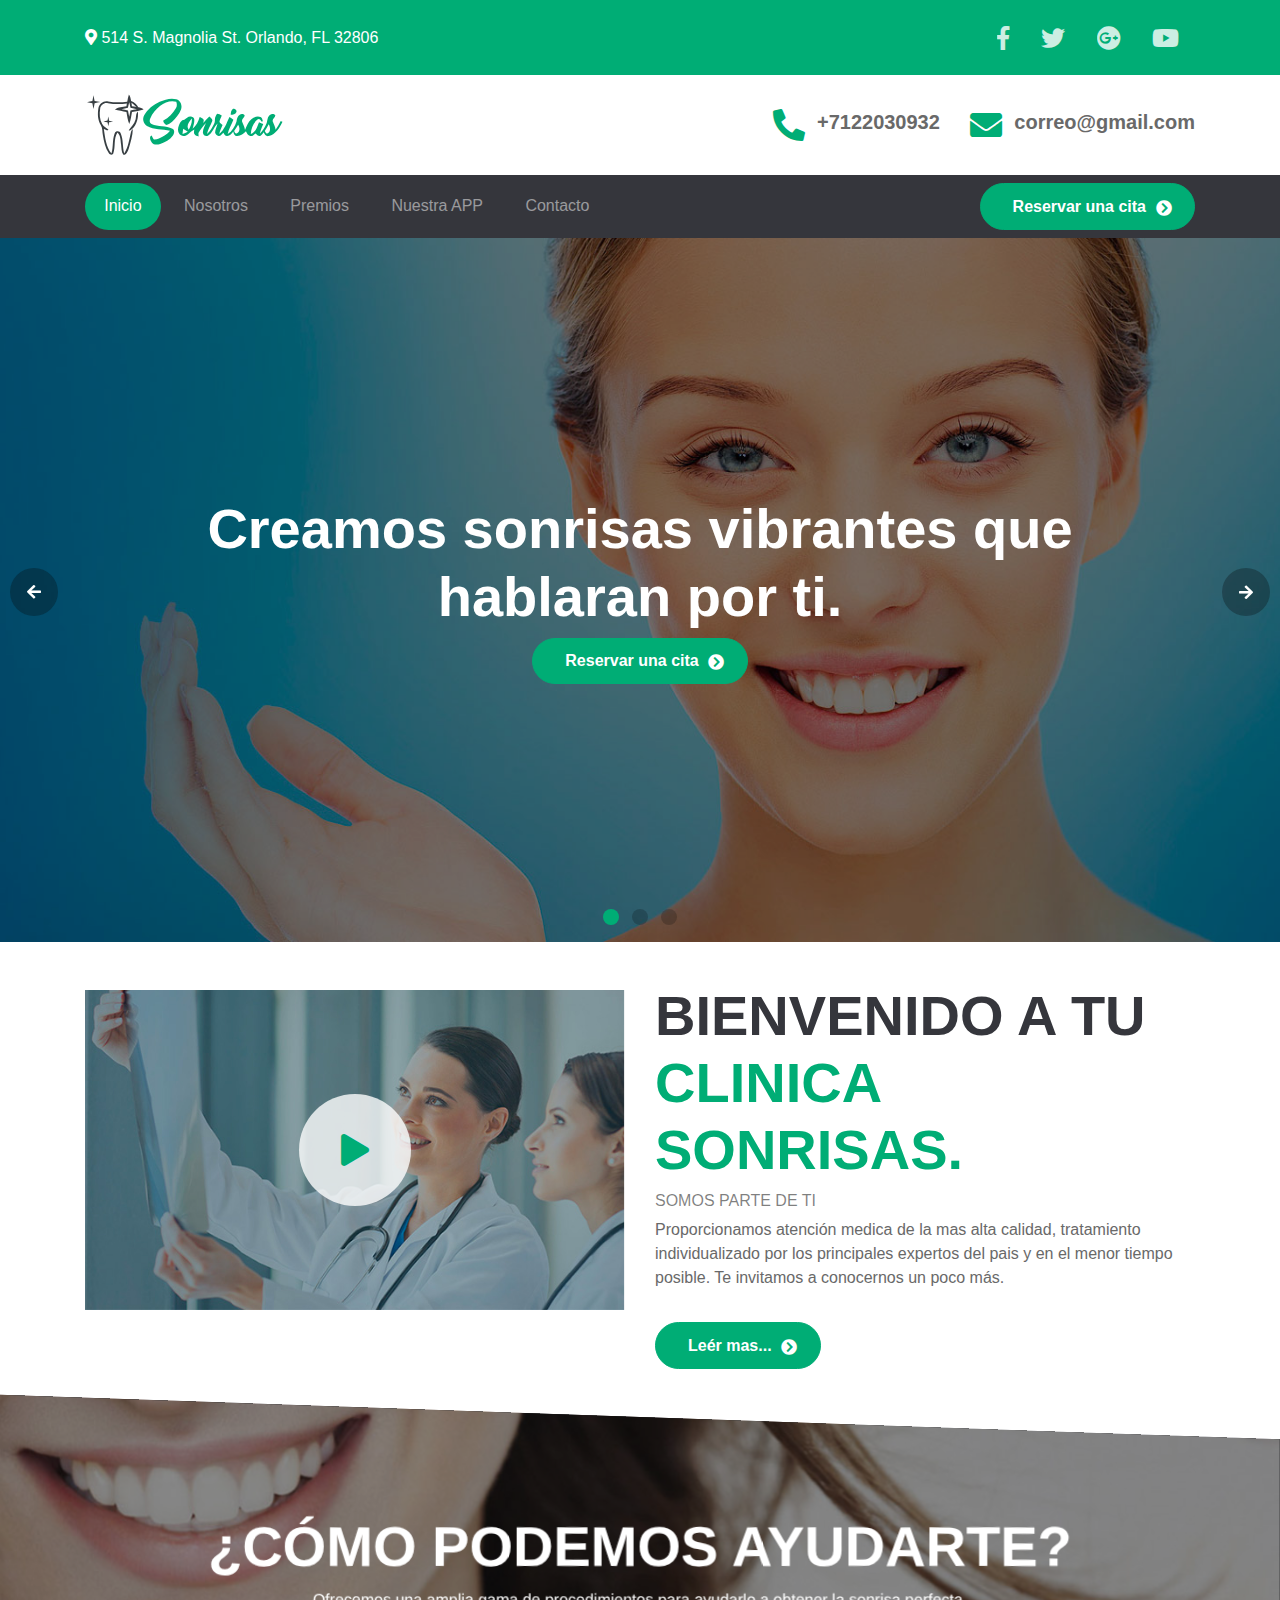
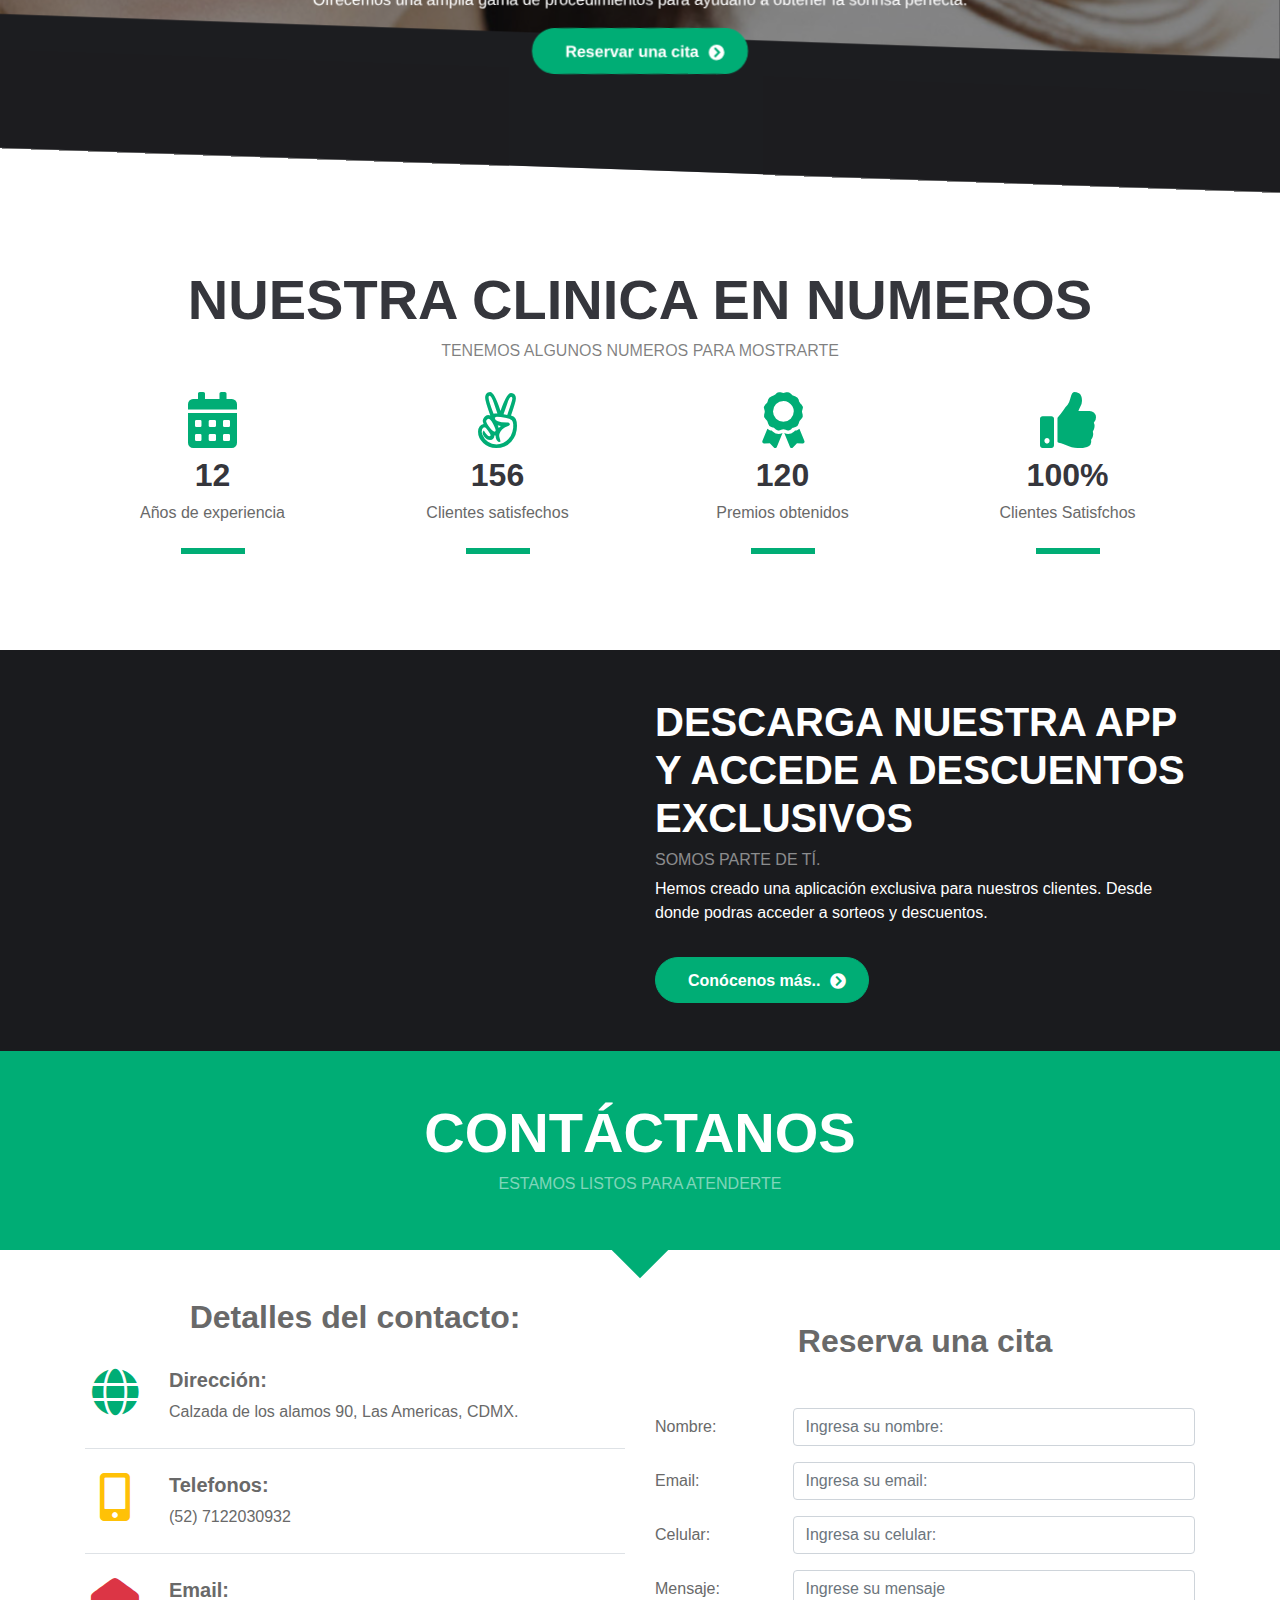
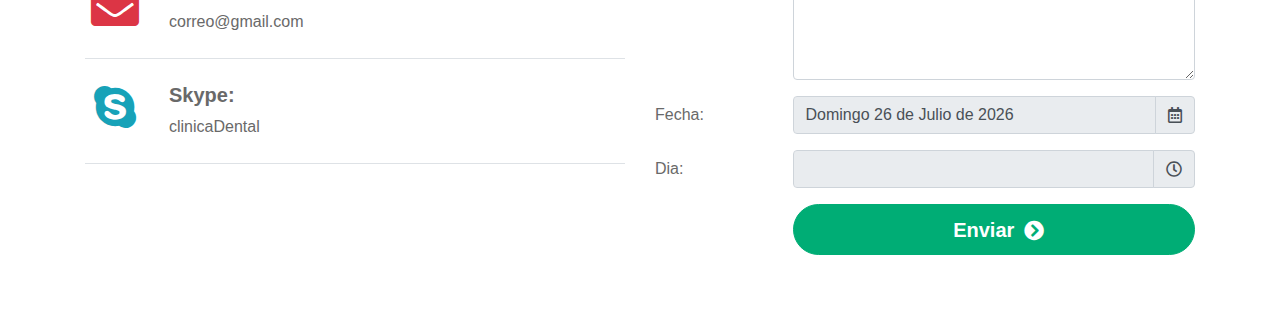
<file: index.html>
<!doctype html>
<html lang="es">
  <head>
    <title>SONRISAS | Cuidamos tus dientes</title>
    <meta charset="utf-8">
    <meta name="viewport" content="width=device-width, initial-scale=1, shrink-to-fit=no">
    <link rel="shortcut icon" type="image/png" href="images/favicon.png">
    
    <!-- Cargar Bootstrap -->
    <link rel="stylesheet" href="css/bootstrap.min.css">
    <!-- Cargar font awesome -->
    <link rel="stylesheet" href="css/all.css">

    <!-- Carga del CSS de Swiper -->
    <link rel="stylesheet" href="css/swiper.min.css">
    <!-- Carga del CSS de Venobox -->
    <link rel="stylesheet" href="css/venobox.css">
    <!-- Carga del CSS de jarallax -->
    <link rel="stylesheet" href="css/jarallax.css">
    <!-- Carga de css de pickadate.js -->
    <link rel="stylesheet" href="js/pickadate.js/themes/default.css">
    <!-- Carga de css de date picker -->
    <link rel="stylesheet" href="js/pickadate.js/themes/default.date.css">
    <!-- Carga de css de time picker -->
    <link rel="stylesheet" href="js/pickadate.js/themes/default.time.css">
    
    <!-- Carga de css personalizado -->
    <link rel="stylesheet" href="css/estilos.css">


  </head>
  <body>
    <!-- Seccion barra redes sociales -->
    <section id="barra-contacto" class="bg-primary text-white py-3 text-center">
      <div class="container">
        <div class="row justify-content-sm-between align-items-sm-center">
          <div class="col-12 col-sm-auto">
              <i class="fas fa-map-marker-alt"></i>
            <span>514 S. Magnolia St. Orlando, FL 32806</span>
          </div>
          <div class="col-12 col-sm-auto">
            <ul class="redes-sociales list-unstyled d-inline-flex mb-0">
              <li><a href="#"><i class="fab fa-facebook-f"></i></a></li>
              <li><a href="#"><i class="fab fa-twitter"></i></a></li>
              <li><a href="#"><i class="fab fa-google-plus"></i></a></li>
              <li><a href="#"><i class="fab fa-youtube"></i></a></li>
            </ul>
          </div>
        </div>
      </div>
    </section>
   
    <!-- Seccion detalles encabezado -->
    <section id="detalles-encabezado" class="d-none d-md-block py-3">
      <div class="container">
        <div class="row justify-content-md-between align-items-md-center">
          <div class="col-auto">
            <a href="#" class="logo">
              <img src="images/logo.svg" alt="Logo del sitio" width="200">
            </a>
          </div>
          <div class="col-auto ml-md-auto">
              <!-- Clase para girar el icono fa-flip-horizontal -->
              <!-- alinear de manera verticar con el contenido que tiene al rededor align-middle -->
              <i class="fas fa-phone fa-flip-horizontal fa-2x align-middle text-primary"></i>
              <span class="font-weight-bold h5 ml-2">+7122030932</span>
          </div>
          <div class="col-auto">
              <!-- alinear de manera verticar con el contenido que tiene al rededor align-middle -->
              <i class="fas fa-envelope fa-2x align-middle text-primary"></i>
              <span class="font-weight-bold h5 ml-2">correo@gmail.com</span>
          </div>
        </div>
      </div>
    </section>

    <!-- Seccion menu de navegacion -->
    <nav id="menu-navegacion" class="navbar navbar-dark bg-secondary navbar-expand-md">
      <div class="container">
        <button type="button" class="navbar-toggler" data-toggle="collapse" data-target="#menu-principal" aria-expanded="false" aria-label="Menú principal">
          <!-- <i class="fas fa-bars"></i> -->
          <span class="boton-menu"></span>
        </button>
        <a href="#" class="btn btn-primary order-md-1">Reservar una cita</a>
        <div class="collapse navbar-collapse" id="menu-principal">
          <ul class="navbar-nav mt-3 mt-md-0">
            <li class="nav-item mb-1 mb-md-0 mr-md-1"><a href="#" class="nav-link active">Inicio</a></li>
            <li class="nav-item mb-1 mb-md-0 mr-md-1"><a href="#" class="nav-link">Nosotros</a></li>
            <li class="nav-item mb-1 mb-md-0 mr-md-1"><a href="#" class="nav-link">Premios</a></li>
            <li class="nav-item mb-1 mb-md-0 mr-md-1"><a href="#" class="nav-link">Nuestra APP</a></li>
            <li class="nav-item mb-1 mb-md-0 mr-md-0"><a href="#" class="nav-link">Contacto</a></li>
          </ul>
        </div>
      </div>
    </nav>

    <!-- Seecion para la animacion del swiper -->
    <section id="animacion" class="swiper-container">
        <div class="swiper-wrapper">
          <div class="swiper-slide d-flex justify-content-center align-items-center" style="background-image:url('images/fondo-slide-1.jpg')">
            <div class="container">
              <div class="row justify-content-center">
                <div class="col-9 col-sm-11">
                  <h2 class="display-4 font-weight-bold">Creamos sonrisas vibrantes que hablaran por ti.</h2>
                  <a href="#" class="btn btn-primary">Reservar una cita</a>
                </div>
              </div>
            </div>
          </div>
          <div class="swiper-slide d-flex justify-content-center align-items-center" style="background-image:url('images/fondo-slide-2.jpg')">
            <div class="container">
              <div class="row justify-content-center">
                <div class="col-9 col-sm-11">
                  <h2 class="display-4 font-weight-bold">Reservar una cita ahora es muy facil</h2>
                  <a href="#" class="btn btn-primary">Reservar una cita</a>
                </div>
              </div>
            </div>
          </div>
          <div class="swiper-slide d-flex justify-content-center align-items-center" style="background-image:url('images/fondo-slide-3.jpg')">
            <div class="container">
              <div class="row justify-content-center">
                <div class="col-9 col-sm-11">
                  <h2 class="display-4 font-weight-bold">Disponible las 24hrs y los 7 dias de la semana.</h2>
                  <a href="#" class="btn btn-primary">Reservar una cita</a>
                </div>
              </div>
            </div>
          </div>

        </div>
        <!-- Botones de navegacion -->
      <div class="swiper-button-prev"></div>
      <div class="swiper-button-next"></div>

      <!-- Botones de paginación -->
      <div class="swiper-pagination"></div>
    </section>


    <!-- Seccion Bienvenidos -->
    <Section id="bienvenidos" class="py-5">
      <div class="container">
        <div class="row">
          <div class="col-12 col-lg-6 text-center">
            <div class="contenedor-video d-inline-block position-relative text-truncate">
              <img src="images/fondo-video.jpg" alt="Imagen del video promocional del sitio" class="img-fluid">
              <a href="http://www.youtu.be/2s2mctaf26s" title="Bienvenido a tu clinica sonrisas." class="venobox-video" data-vbtype="video"><i class="fas fa-play"></i></a>
            </div>
          </div> 
          <div class="col-12 col-lg-6 pt-4 pt-lg-0 text-center text-lg-left">
            <h2 class="display-4 font-weight-bold text-secondary mt-lg-n2">
              BIENVENIDO A TU <span class="text-primary">CLINICA SONRISAS.</span>
            </h2>
            <h6 class="text-black-50">SOMOS PARTE DE TI</h6>
            <p>Proporcionamos atención medica de la mas alta calidad, tratamiento individualizado por los principales expertos del pais y en el menor tiempo posible. Te invitamos a conocernos un poco más.</p>
            <a href="#" class="btn btn-primary mt-3">Leér mas...</a>
          </div>
        </div>
      </div>
    </Section>


    <!-- Seccion Te Ayudamos -->
    <section id="te-ayudamos" class="bg-secondary text-white text-center py-5 jarallax" data-jarallax data-speed="0.8">
      <picture class="jarallax-img">
        <source media="(min-width: 1200px)" srcset="images/fondo-te-ayudamos-xl.jpg">
        <source media="(min-width: 768px)" srcset="images/fondo-te-ayudamos-md.jpg">
        <img srcset="images/fondo-te-ayudamos.jpg" alt="Fondo como podemos ayudarte" class="w-100">
      </picture>
      <div class="container">
        <div class="row py-5">
          <div class="col-12">
            <h2 class="display-4 font-weight-bold" >¿CÓMO PODEMOS AYUDARTE?</h2>
            <p>Ofrecemos una amplia gama de procedimientos para ayudarlo a obtener la sonrisa perfecta.</p>
            <a href="" class="btn btn-primary">Reservar una cita</a>
          </div>
        </div>
      </div>
    </section>

    <!-- Seccion Premios -->
    <section id="premios" class="py-5 text-center">
      <div class="container py-5">
        <h2 class="display-4 font-weight-bold text-secondary">NUESTRA CLINICA EN NUMEROS</h2>
        <h6 class="text-black-50">TENEMOS ALGUNOS NUMEROS PARA MOSTRARTE</h6>

        <div class="row">
          <div class="col-6 col-md-3 py-4">
            <i class="fa fa-calendar-alt display-4 text-primary mb-2"></i>
            <div class="font-weight-bold text-secondary h2">
              <span class="counter" data-counterup-beginat="0" data-counterup-time="500">12</span>
            </div>
            <h6>Años de experiencia</h6>
            <div class="contador-linea"></div>
          </div>
          <div class="col-6 col-md-3 py-4">
            <i class="fab fa-angellist display-4 text-primary mb-2"></i>
            <div class="font-weight-bold text-secondary h2">
              <span class="counter" data-counterup-beginat="0" data-counterup-time="1000">156</span>
            </div>
            <h6>Clientes satisfechos</h6>
            <div class="contador-linea"></div>
          </div>
          <div class="col-6 col-md-3 py-4">
            <i class="fas fa-award display-4 text-primary mb-2"></i>
            <div class="font-weight-bold text-secondary h2">
              <span class="counter" data-counterup-beginat="0" data-counterup-time="1500">120</span>
            </div>
            <h6>Premios obtenidos</h6>
            <div class="contador-linea"></div>
          </div>
          <div class="col-6 col-md-3 py-4">
            <i class="fas fa-thumbs-up display-4 text-primary mb-2"></i>
            <div class="font-weight-bold text-secondary h2">
              <span class="counter" data-counterup-beginat="0" data-counterup-time="2000">100</span><span>%</span>
            </div>
            <h6>Clientes Satisfchos</h6>
            <div class="contador-linea"></div>
          </div>
        </div>
      </div>
    </section>

    <!-- Seccion nuestra app -->
    <section id="nuestra-app" class="bg-secondary py-5 text-white text-center text-md-left jarallax" data-jarallax data-speed="0.7">
      <picture class="jarallax-img">
        <source media="(min-width: 1200px)" srcset="images/fondo-descargar-app-xl.jpg">
        <source media="(min-width: 768px)" srcset="images/fondo-descargar-app-md.jpg">
        <img srcset="images/fondo-descargar-app.jpg" alt="Fondo como podemos ayudarte" class="w-100">
      </picture>

      <div class="container">
        <div class="row justify-content-md-end">
          <div class="col-12 col-md-6">
            <h2 class="h1 font-weight-bold">DESCARGA NUESTRA APP Y ACCEDE A DESCUENTOS EXCLUSIVOS</h2>
            <h6 class="text-white-50">SOMOS PARTE DE TÍ.</h6>
            <p>Hemos creado una aplicación exclusiva para nuestros clientes. Desde donde podras acceder a sorteos y descuentos.</p>
            <a href="#" class="btn btn-primary mt-3">Conócenos más..</a>
          </div>
        </div>
      </div>
    </section>

    <!-- Seccion contacto -->
    <section id="contacto">
      <header class=" py-5 bg-primary text-white text-center position-relative">
        <h2 class="display-4 font-weight-bold">CONTÁCTANOS</h2>
        <h6 class="text-white-50">ESTAMOS LISTOS PARA ATENDERTE</h6>
        <div class="detalle-rectangulo"></div>
      </header>
      <div class="container">
        <div class="row py-5">
          <div class="col-12 col-lg-6">
            <h2 class="font-weight-bold text-center mb-2">Detalles del contacto:</h2>
            <ul class="list-unstyled">
              <li  class="d-flex border-bottom py-4">
                <i class="fas fa-globe fa-fw fa-3x text-primary mr-4"></i>
                <div>
                  <h5 class="font-weight-bold">Dirección:</h5>
                  <p class="mb-0">Calzada de los alamos 90, Las Americas, CDMX.</p>
                </div>
              </li>
              <li  class="d-flex border-bottom py-4">
                <i class="fas fa-mobile-alt fa-fw fa-3x text-warning mr-4"></i>
                <div>
                  <h5 class="font-weight-bold">Telefonos:</h5>
                  <p class="mb-0">(52) 7122030932</p>
                </div>
              </li>
              <li  class="d-flex border-bottom py-4">
                <i class="fas fa-envelope-open fa-fw fa-3x text-danger mr-4"></i>
                <div>
                  <h5 class="font-weight-bold">Email:</h5>
                  <p class="mb-0">correo@gmail.com</p>
                </div>
              </li>
              <li  class="d-flex border-bottom py-4">
                <i class="fab fa-skype fa-fw fa-3x text-info mr-4"></i>
                <div>
                  <h5 class="font-weight-bold">Skype:</h5>
                  <p class="mb-0">clinicaDental</p>
                </div>
              </li>
            </ul>
          </div>

          <div class="col-12 col-lg-6 pt-4">
            <h2 class="font-weight-bold text-center mb-5">Reserva una cita</h2>
            <form action="#" id="mi-formilario">

              <div class="form-group form-row">
                <label for="nombre" class="col-form-label col-12 col-md-3">Nombre:</label>
                <div class="col-12 col-md-9">
                  <input type="text" class="form-control" name="nombre" id="nombre" placeholder="Ingresa su nombre:" required>
                </div>
              </div>
              <div class="form-group form-row">
                <label for="email" class="col-form-label col-12 col-md-3">Email:</label>
                <div class="col-12 col-md-9">
                  <input type="text" class="form-control" name="email" id="email" placeholder="Ingresa su email:" required>
                </div>
              </div>
              <div class="form-group form-row">
                <label for="celular" class="col-form-label col-12 col-md-3">Celular:</label>
                <div class="col-12 col-md-9">
                  <input type="number" class="form-control" name="celular" id="celular" placeholder="Ingresa su celular:" required>
                </div>
              </div>
              <div class="form-group form-row">
                <label for="mensaje" class="col-form-label col-12 col-md-3">Mensaje:</label>
                <div class="col-12 col-md-9">
                  <textarea name="mensaje" id="mensaje" rows="4" class="form-control" placeholder="Ingrese su mensaje" required></textarea>
                </div>
              </div>
              <div class="form-group form-row">
                <label for="fecha-cita" class="col-form-label col-12 col-md-3">Fecha:</label>
                <div class="col-12 col-md-9">
                  <div class="input-group">
                    <input type="date" id="fecha-cita" name="fecha-cita" class="form-control datepicker">
                    <label class="input-group-append input-group-cita" for="fecha-cita">
                      <span class="input-group-text">
                        <i class="far fa-calendar-alt"></i>
                      </span>
                    </label>
                  </div>
                </div>
              </div>
              <div class="form-group form-row">
                <label for="dia-cita" class="col-form-label col-12 col-md-3">Dia:</label>
                <div class="col-12 col-md-9">
                  <div class="input-group">
                    <input type="text" id="dia-cita" name="dia-cita" class="form-control timepicker">
                    <label class="input-group-append input-group-cita" for="dia-cita">
                      <span class="input-group-text">
                        <i class="far fa-clock"></i>
                      </span>
                    </label>
                  </div>
                </div>
              </div>
              <div class="form-group form-row">
                <div class="col-12 col-md-9 offset-md-3">
                  <button type="submit" class="btn btn-primary btn-block btn-lg">Enviar</button>
                </div>
              </div>

            </form>
          </div>

        </div>
      </div>
    </section>

    <!-- Carga de jquery -->
    <script src="js/jquery-3.3.1.min.js"></script>
    <!-- Carga de popper -->
    <script src="js/popper.min.js"></script>
    <!-- Carga de bootstrap js -->
    <script src="js/bootstrap.min.js"></script>
    <!-- Carga de Swiper -->
    <script src="js/swiper.min.js"></script>
    <!-- Carga de Venobox -->
    <script src="js/venobox.min.js"></script>
    <!-- Carga de Jarallax -->
    <script src="js/jarallax.min.js"></script>
    <!-- Carga de Waypoint -->
    <script src="js/jquery.waypoints.min.js"></script>
    <!-- Carga de Jquery.counterUp -->
    <script src="js/jquery.counterup.min.js"></script>
    <!-- Carga de picker.js  crea el selector para fecha y hora-->
    <script src="js/pickadate.js/picker.js"></script>
    <!-- Carga de picker.date.js  crea el selector para fecha-->
    <script src="js/pickadate.js/picker.date.js"></script>
    <!-- Carga de picker.time.js  crea el selector para fecha-->
    <script src="js/pickadate.js/picker.time.js"></script>

    
    
    <!-- Archivo para configurar e iniciar las funciones de los scripts -->
    <script src="js/mis-scripts.js"></script>
  </body>
</html>
</file>
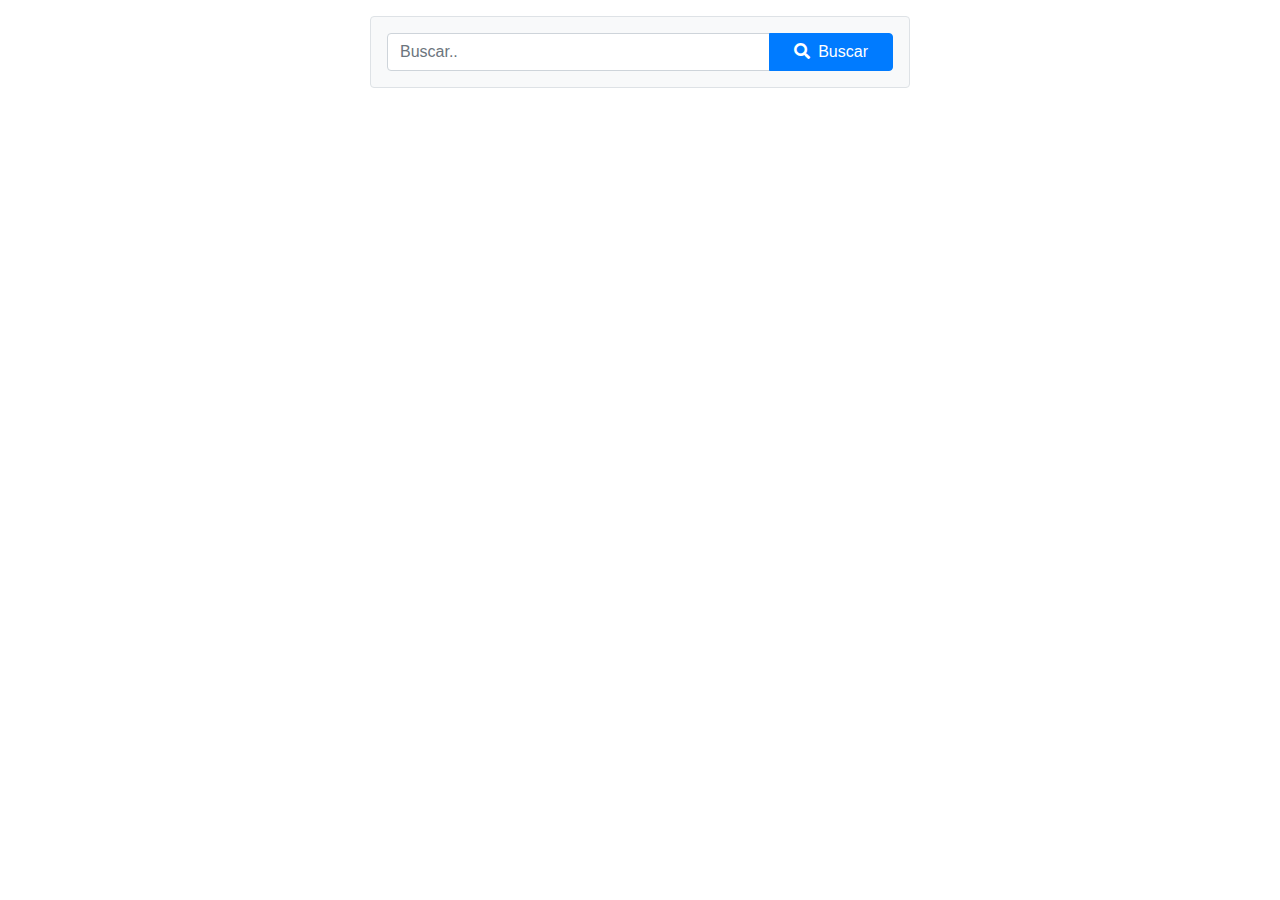
<file: Ejercicio 2 caja de busqueda.html>
<!doctype html>
<html lang="es">
  <head>
    <title>SONRISAS | Cuidamos tus dientes</title>
    <meta charset="utf-8">
    <meta name="viewport" content="width=device-width, initial-scale=1, shrink-to-fit=no">
    <link rel="shortcut icon" type="image/png" href="images/favicon.png">
    
    <!-- Cargar Bootstrap -->
    <link rel="stylesheet" href="css/bootstrap.min.css">
    <!-- Cargar font awesome -->
    <link rel="stylesheet" href="css/all.css">

  </head>
  <body>

   <div class="container">
       <div class="row justify-content-center">
           <div class="col-12 col-lg-6">
                <form action="" class="border rounded bg-light p-3 mt-3">
                    <div class="form-group mb-0">
                       <label for="buscar" class="sr-only">Buscar</label>
                       <div class="input-group">
                           <input type="text" name="buscar" id="buscar" placeholder="Buscar.." class="form-control">
                            <div class="input-group-append">
                                <button type="submit" class="btn btn-primary px-4">
                                    <i class="fas fa-search fa-1x mr-1"></i>
                                    Buscar
                                </button>
                            </div>
                       </div>
                    </div>
                   
                </form>
           </div>
       </div>
   </div>
    
    <!-- Carga de jquery -->
    <script src="js/jquery-3.3.1.min.js"></script>
    <!-- Carga de popper -->
    <script src="js/popper.min.js"></script>
    <!-- Carga de bootstrap js -->
    <script src="js/bootstrap.min.js"></script>
  </body>
</html>
</file>
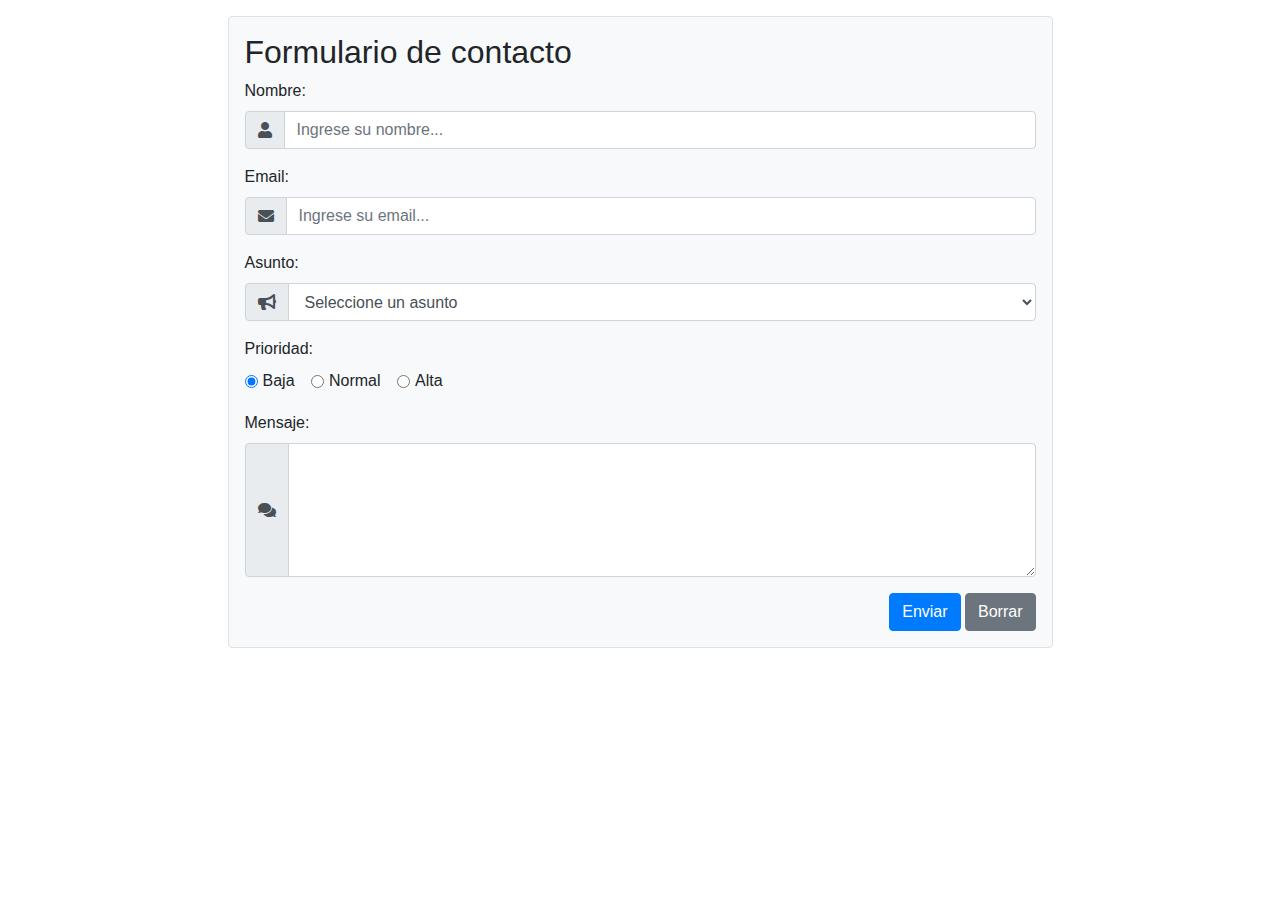
<file: Ejercicio 3.html>
<!doctype html>
<html lang="es">
  <head>
    <title>SONRISAS | Cuidamos tus dientes</title>
    <meta charset="utf-8">
    <meta name="viewport" content="width=device-width, initial-scale=1, shrink-to-fit=no">
    <link rel="shortcut icon" type="image/png" href="images/favicon.png">
    
    <!-- Cargar Bootstrap -->
    <link rel="stylesheet" href="css/bootstrap.min.css">
    <!-- Cargar font awesome -->
    <link rel="stylesheet" href="css/all.css">

  </head>
  <body>

      <div class="container">
          <div class="row justify-content-center">
            <div class="col-12 col-lg-9">
              <form action="" class="bg-light my-3 p-3 border rounded">
                <h2>Formulario de contacto</h2>

                <div class="form-group">
                  <label for="nombre">Nombre:</label>
                  <div class="input-group">
                    <div class="input-group-prepend">
                      <span class="input-group-text">
                        <i class="fas fa-user"></i>
                      </span>
                    </div>
                    <input type="text" name="nombre" id="nombre" class="form-control" placeholder="Ingrese su nombre...">
                  </div>
                </div>
                
                <div class="form-group">
                  <label for="email">Email:</label>
                  <div class="input-group">
                    <div class="input-group-prepend">
                      <span class="input-group-text">
                        <i class="fas fa-envelope"></i>
                      </span>
                    </div>
                    <input type="text" name="email" id="email" class="form-control" placeholder="Ingrese su email...">
                  </div>
                </div>
               
                <div class="form-group">
                  <label for="asunto">Asunto:</label>
                  <div class="input-group">
                    <div class="input-group-prepend">
                      <span class="input-group-text">
                        <i class="fas fa-bullhorn"></i>
                      </span>
                    </div>
                    <select name="asunto" id="asunto" class="form-control">
                      <option selected>Seleccione un asunto</option>
                      <option value="soporte">Soporte</option>
                      <option value="ventas">Ventas</option>
                      <option value="quejas">Quejas</option>
                    </select>
                  </div>
                </div>

                <div class="form-group">
                    <label class="d-block">Prioridad:</label>
                    <div class="form-check form-check-inline">
                      <input type="radio" class="form-check-input" name="prioridad" id="baja" value="baja" checked>
                      <label for="baja" class="form-check-label">Baja</label>
                    </div>
                    <div class="form-check form-check-inline">
                      <input type="radio" class="form-check-input" name="prioridad" id="normal" value="normal">
                      <label for="normal" class="form-check-label">Normal</label>
                    </div>
                    <div class="form-check form-check-inline">
                      <input type="radio" class="form-check-input" name="prioridad" id="alta" value="alta">
                      <label for="alta" class="form-check-label">Alta</label>
                    </div>
                  </div>

                  <div class="form-group">
                      <label for="mensaje">Mensaje:</label>
                      <div class="input-group">
                        <div class="input-group-prepend">
                          <span class="input-group-text">
                            <i class="fas fa-comments"></i>
                          </span>
                        </div>
                        <textarea name="mensaje" id="mensaje" class="form-control" rows="5"></textarea>
                      </div>
                    </div>

                  <div class="form-group text-right mb-0">
                    <button type="submit" class="btn btn-primary">Enviar</button>
                    <button type="reset" class="btn btn-secondary">Borrar</button>
                  </div>

              </form>
            </div>
          </div>
      </div>
    
    <!-- Carga de jquery -->
    <script src="js/jquery-3.3.1.min.js"></script>
    <!-- Carga de popper -->
    <script src="js/popper.min.js"></script>
    <!-- Carga de bootstrap js -->
    <script src="js/bootstrap.min.js"></script>
  </body>
</html>
</file>
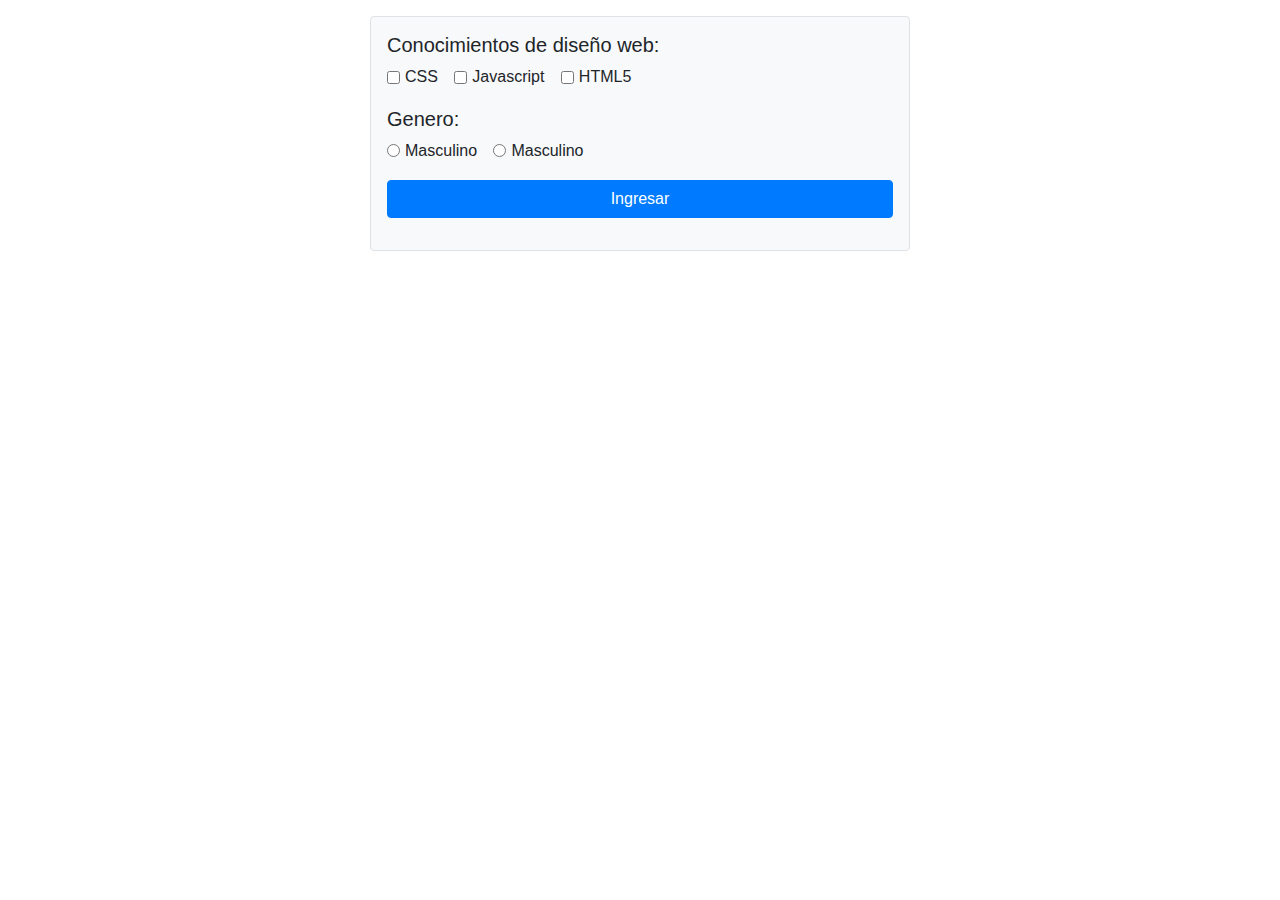
<file: Practica 1-Formulario de login.html>
<!doctype html>
<html lang="es">
  <head>
    <title>SONRISAS | Cuidamos tus dientes</title>
    <meta charset="utf-8">
    <meta name="viewport" content="width=device-width, initial-scale=1, shrink-to-fit=no">
    <link rel="shortcut icon" type="image/png" href="images/favicon.png">
    
    <!-- Cargar Bootstrap -->
    <link rel="stylesheet" href="css/bootstrap.min.css">
    <!-- Cargar font awesome -->
    <link rel="stylesheet" href="css/all.css">

  </head>
  <body>

   <div class="container">
       <div class="row justify-content-center">
           <div class="col-12 col-lg-6">
                <form action="" class="border rounded bg-light p-3 mt-3">
                  <!-- <div class="form-group">
                    <label class="h5">Conocimientos de diseño web:</label>
                    <div class="form-check">
                      <input type="radio" class="form-check-input" name="conocimientos" value="css" id="css">
                      <label for="css" class="form-check-label">CSS</label>
                    </div>
                    <div class="form-check">
                      <input type="radio" class="form-check-input" name="conocimientos" value="javascript" id="javascript">
                      <label for="javascript" class="form-check-label">Javascript</label>
                    </div>
                    <div class="form-check">
                      <input type="radio" class="form-check-input" name="conocimientos" value="HTML5" id="HTML5">
                      <label for="HTML5" class="form-check-label">HTML5</label>
                    </div>
                  </div> -->
                  <div class="form-group">
                    <label class="h5 d-block">Conocimientos de diseño web:</label>
                    <div class="form-check form-check-inline">
                      <input type="checkbox" class="form-check-input" name="conocimientos" value="css" id="css">
                      <label for="css" class="form-check-label">CSS</label>
                    </div>
                    <div class="form-check form-check-inline">
                      <input type="checkbox" class="form-check-input" name="conocimientos" value="javascript" id="javascript">
                      <label for="javascript" class="form-check-label">Javascript</label>
                    </div>
                    <div class="form-check form-check-inline">
                      <input type="checkbox" class="form-check-input" name="conocimientos" value="HTML5" id="HTML5">
                      <label for="HTML5" class="form-check-label">HTML5</label>
                    </div>
                  </div>

                  <div class="form-group">
                    <label class="h5 d-block">Genero: </label>
                    <div class="form-check form-check-inline">
                      <input type="radio" class="form-check-input" name="genero" value="masculino" id="masculino">
                      <label for="masculino" class="form-check-label">Masculino</label>
                    </div>
                    <div class="form-check form-check-inline">
                      <input type="radio" class="form-check-input" name="genero" value="masculino" id="masculino">
                      <label for="masculino" class="form-check-label">Masculino</label>
                    </div>
                  </div>

                  <div class="form-group">
                      <button type="submit" class="btn btn-primary btn-block">Ingresar</button>
                    </div>
                </form>
           </div>
       </div>
   </div>
    
    <!-- Carga de jquery -->
    <script src="js/jquery-3.3.1.min.js"></script>
    <!-- Carga de popper -->
    <script src="js/popper.min.js"></script>
    <!-- Carga de bootstrap js -->
    <script src="js/bootstrap.min.js"></script>
  </body>
</html>
</file>
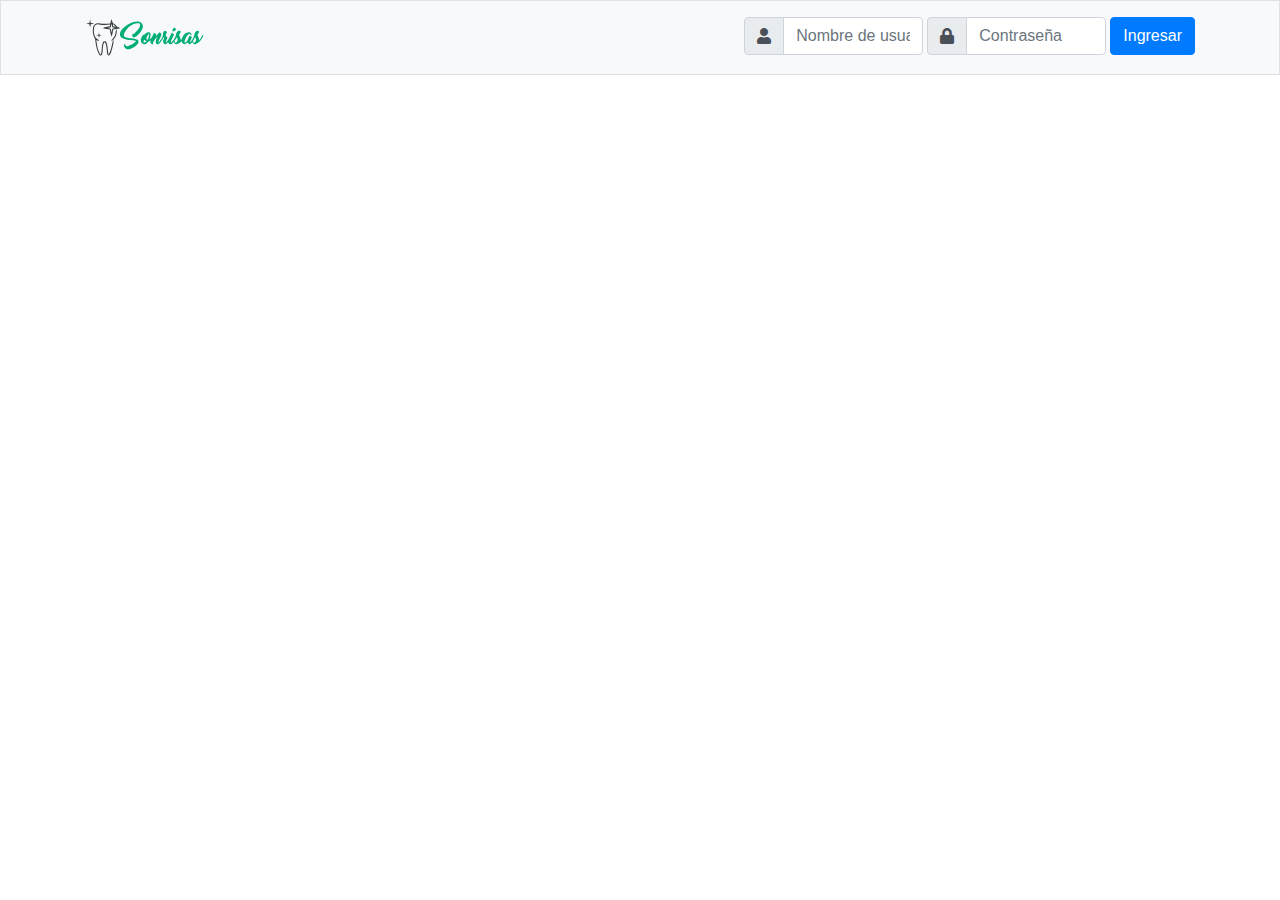
<file: Practica 4 formulario de login.html>
<!doctype html>
<html lang="es">
  <head>
    <title>SONRISAS | Cuidamos tus dientes</title>
    <meta charset="utf-8">
    <meta name="viewport" content="width=device-width, initial-scale=1, shrink-to-fit=no">
    <link rel="shortcut icon" type="image/png" href="images/favicon.png">
    
    <!-- Cargar Bootstrap -->
    <link rel="stylesheet" href="css/bootstrap.min.css">
    <!-- Cargar font awesome -->
    <link rel="stylesheet" href="css/all.css">

  </head>
  <body>

     <section class="bg-light p-3 border">
       <div class="container">
         <div class="row justify-content-md-between">
           <div class="col-12 col-md-auto">
             <a href="#">
               <img src="images/logo.svg" alt="Logo del sitio" width="120">
             </a>
           </div>
           <div class="col-12 col-md-auto">
             <form action="" role="form" class="form-inline">
               
                 <label for="nombre" class="sr-only">Nombre de usuario</label>
                 <div class="input-group mb-2 mb-sm-0 mr-sm-1">
                   <div class="input-group-prepend">
                     <span class="input-group-text">
                       <i class="fas fa-user"></i>
                     </span>
                   </div>
                   <input type="text" name="nombre" id="nombre" class="form-control" placeholder="Nombre de usuario" size="10">
                 </div>
                 
                 <label for="password" class="sr-only">Contraseña</label>
                 <div class="input-group mb-2 mb-sm-0 mr-sm-1">
                    <div class="input-group-prepend">
                      <span class="input-group-text">
                        <i class="fas fa-lock"></i>
                      </span>
                    </div>
                    <input type="text" name="password" id="password" class="form-control" placeholder="Contraseña" size="10">
                </div>
               
                <button type="submit" class="btn btn-primary">Ingresar</button>
             </form>
           </div>
         </div>
       </div>
     </section>
    
    <!-- Carga de jquery -->
    <script src="js/jquery-3.3.1.min.js"></script>
    <!-- Carga de popper -->
    <script src="js/popper.min.js"></script>
    <!-- Carga de bootstrap js -->
    <script src="js/bootstrap.min.js"></script>
  </body>
</html>
</file>
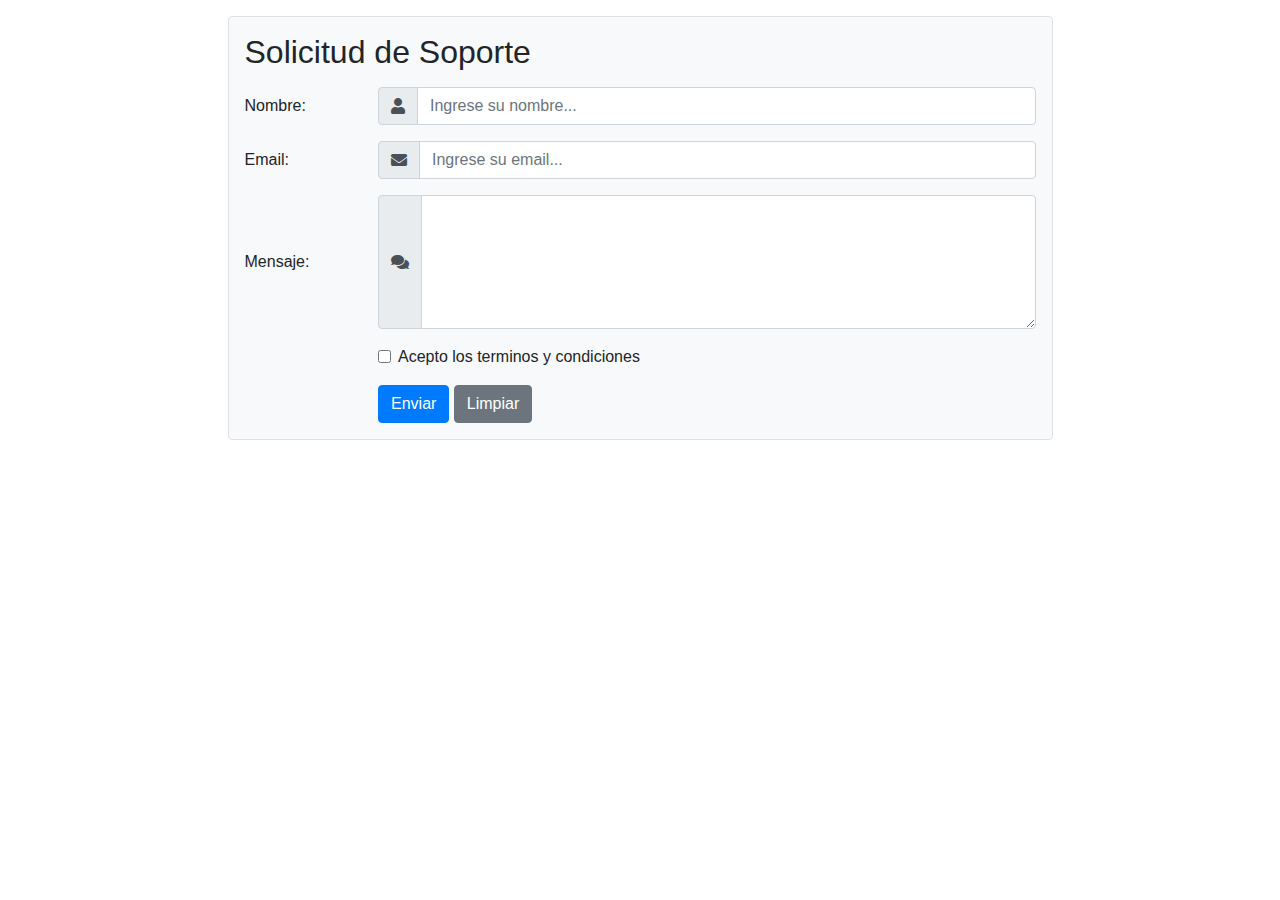
<file: Practica 5 Soporte.html>
<!doctype html>
<html lang="es">
  <head>
    <title>SONRISAS | Cuidamos tus dientes</title>
    <meta charset="utf-8">
    <meta name="viewport" content="width=device-width, initial-scale=1, shrink-to-fit=no">
    <link rel="shortcut icon" type="image/png" href="images/favicon.png">
    
    <!-- Cargar Bootstrap -->
    <link rel="stylesheet" href="css/bootstrap.min.css">
    <!-- Cargar font awesome -->
    <link rel="stylesheet" href="css/all.css">


  </head>
  <body>

    <div class="container">
      <div class="row justify-content-center">
        <div class="col-12 col-lg-9">
          <form action="" class="bg-light my-3 p-3 border rounded">
            <h2 class="mb-3">Solicitud de Soporte</h2>

            <div class="form-group form-row">
              <label for="nombre" class="col-12 col-md-2 col-form-label">Nombre:</label>
              <div class="input-group col-12 col-md-10">
                <div class="input-group-prepend">
                  <span class="input-group-text">
                    <i class="fas fa-user"></i>
                  </span>
                </div>
                <input type="text" name="nombre" id="nombre" class="form-control" placeholder="Ingrese su nombre...">
              </div>
            </div>
            
            <div class="form-group form-row">
              <label for="email" class="col-12 col-md-2 col-form-label">Email:</label>
              <div class="input-group col-12 col-md-10">
                <div class="input-group-prepend">
                  <span class="input-group-text">
                    <i class="fas fa-envelope"></i>
                  </span>
                </div>
                <input type="text" name="email" id="email" class="form-control" placeholder="Ingrese su email...">
              </div>
            </div>
           
           

           

              <div class="form-group form-row">
                  <label for="mensaje" class="col-12 col-md-2 col-form-label align-self-center">Mensaje:</label>
                  <div class="input-group col-12 col-md-10">
                    <div class="input-group-prepend">
                      <span class="input-group-text">
                        <i class="fas fa-comments"></i>
                      </span>
                    </div>
                    <textarea name="mensaje" id="mensaje" class="form-control" rows="5"></textarea>
                  </div>
                </div>


                <div class="form-group form-row">
                  <div class="col-auto offset-md-2">
                    <div class="form-check">
                      <input type="checkbox" name="condiciones" id="condiciones" class="form-check-input" value="si">
                      <label for="condiciones" class="form-check-label">Acepto los terminos y condiciones</label>
                    </div>
                  </div>
                </div>

              <div class="form-group mb-0 form-row">
                <div class="col-auto offset-md-2">
                  <button type="submit" class="btn btn-primary">Enviar</button>
                  <button type="reset" class="btn btn-secondary">Limpiar</button>
                </div>
              </div>

          </form>
        </div>
      </div>
  </div>
    
    <!-- Carga de jquery -->
    <script src="js/jquery-3.3.1.min.js"></script>
    <!-- Carga de popper -->
    <script src="js/popper.min.js"></script>
    <!-- Carga de bootstrap js -->
    <script src="js/bootstrap.min.js"></script>
  </body>
</html>
</file>
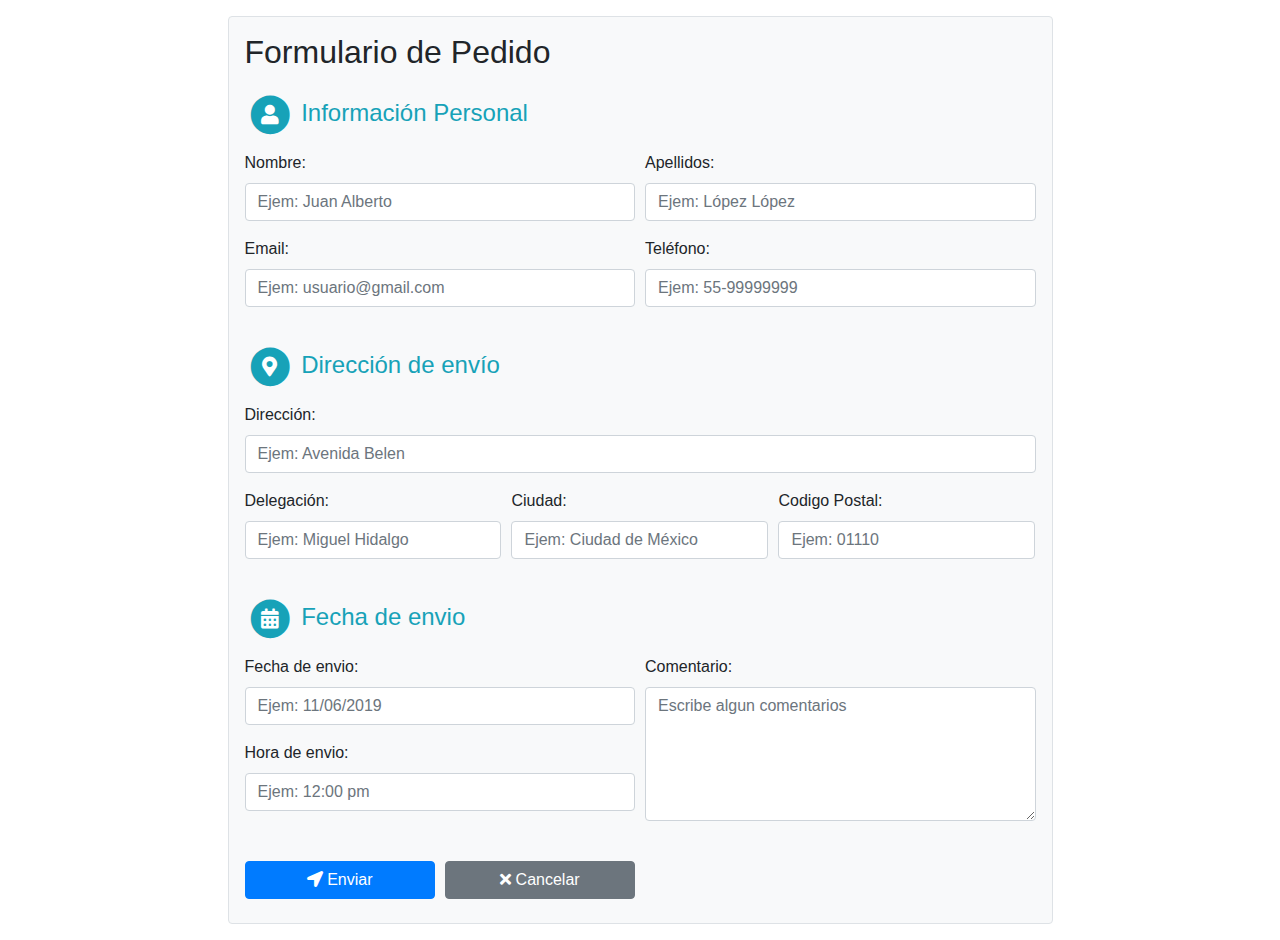
<file: Practica 6 Formulario completo.html>
<!doctype html>
<html lang="es">
  <head>
    <title>SONRISAS | Cuidamos tus dientes</title>
    <meta charset="utf-8">
    <meta name="viewport" content="width=device-width, initial-scale=1, shrink-to-fit=no">
    <link rel="shortcut icon" type="image/png" href="images/favicon.png">
    
    <!-- Cargar Bootstrap -->
    <link rel="stylesheet" href="css/bootstrap.min.css">
    <!-- Cargar font awesome -->
    <link rel="stylesheet" href="css/all.css">


  </head>
  <body>

    <div class="container">
      <div class="row justify-content-center">
        <div class="col-12 col-lg-9">
          <form action="" class="bg-light my-3 p-3 border rounded">
            <h2 class="mb-4">Formulario de Pedido</h2>

            <!-- Bloque de informacion personal -->
            <div class="form-row mb-4">
              <h4 class="col-12 text-info mb-3">
                <span class="fa-stack h5 mb-0">
                  <i class="fas fa-circle fa-stack-2x"></i>
                  <i class="fas fa-user fa-stack-1x fa-inverse"></i>
                </span>
                Información Personal
              </h4>

              <div class="form-group col-12 col-sm-6">
                <label for="nombre">Nombre:</label>
                <input type="text" name="nombre" id="nombre" placeholder="Ejem: Juan Alberto" class="form-control">
              </div>
              <div class="form-group col-12 col-sm-6">
                <label for="apellidos">Apellidos:</label>
                <input type="text" name="apellidos" id="apellidos" placeholder="Ejem: López López" class="form-control">
              </div>
              <div class="form-group col-12 col-sm-6">
                <label for="email">Email:</label>
                <input type="email" name="email" id="email" placeholder="Ejem: usuario@gmail.com" class="form-control">
              </div>
              <div class="form-group col-12 col-sm-6">
                <label for="telefono">Teléfono:</label>
                <input type="text" name="telefono" id="telefono" placeholder="Ejem: 55-99999999" class="form-control">
              </div>
            </div>

            <!-- Bloque para direccion de envio -->
            <div class="form-row mb-4">
                <h4 class="col-12 text-info mb-3">
                  <span class="fa-stack h5 mb-0">
                    <i class="fas fa-circle fa-stack-2x"></i>
                    <i class="fas fa-map-marker-alt fa-stack-1x fa-inverse"></i>
                  </span>
                  Dirección de envío
                </h4>

                <div class="form-group col-12">
                  <label for="direccion">Dirección:</label>
                  <input type="text" name="direccion" id="direccion" placeholder="Ejem: Avenida Belen" class="form-control">
                </div>
                <div class="form-group col-6 col-sm-4">
                  <label for="delegacion">Delegación:</label>
                  <input type="text" name="delegacion" id="delegacion" placeholder="Ejem: Miguel Hidalgo" class="form-control">
                </div>
                <div class="form-group col-6 col-sm-4">
                  <label for="ciudad">Ciudad:</label>
                  <input type="text" name="ciudad" id="ciudad" placeholder="Ejem: Ciudad de México" class="form-control">
                </div>
                <div class="form-group col-12 col-sm-4">
                  <label for="cp">Codigo Postal:</label>
                  <input type="text" name="cp" id="cp" placeholder="Ejem: 01110" class="form-control">
                </div>
            </div>

            <!-- Bloque de fecha de envio -->
            <div class="form-row mb-4">
                <h4 class="col-12 text-info mb-3">
                  <span class="fa-stack h5 mb-0">
                    <i class="fas fa-circle fa-stack-2x"></i>
                    <i class="fas fa-calendar-alt fa-stack-1x fa-inverse"></i>
                  </span>
                  Fecha de envio
                </h4>

                <div class="col-12 col-md-6">
                  <div class="form-row">
                    <div class="form-group col-12 col-sm-6 col-md-12">
                      <label for="fecha-envio">Fecha de envio:</label>
                      <input type="text" name="fecha-envios" id="fecha-envio" placeholder="Ejem: 11/06/2019" class="form-control">
                    </div>
                    <div class="form-group col-12 col-sm-6 col-md-12">
                        <label for="hora-envio">Hora de envio:</label>
                        <input type="text" name="hora-envio" id="hora-envio" placeholder="Ejem: 12:00 pm" class="form-control">
                    </div>
                  </div>
                </div>
                <div class="form-group col-12 col-md-6">
                  <label for="comentarios">Comentario:</label>
                  <textarea name="comentarios" id="comentarios" rows="5" class="form-control" placeholder="Escribe algun comentarios"></textarea>
                </div>
            </div>

            <!-- Bloque de botones -->
            <div class="form-row">
              <div class="col-12 col-md-3">
                <button type="submit" class="btn btn-primary btn-block mb-2">
                  <i class="fas fa-location-arrow"></i>
                  Enviar
                </button>
              </div>
              <div class="col-12 col-md-3">
                <button type="reset" class="btn btn-secondary btn-block">
                  <i class="fas fa-times"></i>
                  Cancelar
                </button>
              </div>
            </div>
              
          </form>
        </div>
      </div>
  </div>
    
    <!-- Carga de jquery -->
    <script src="js/jquery-3.3.1.min.js"></script>
    <!-- Carga de popper -->
    <script src="js/popper.min.js"></script>
    <!-- Carga de bootstrap js -->
    <script src="js/bootstrap.min.js"></script>
  </body>
</html>
</file>
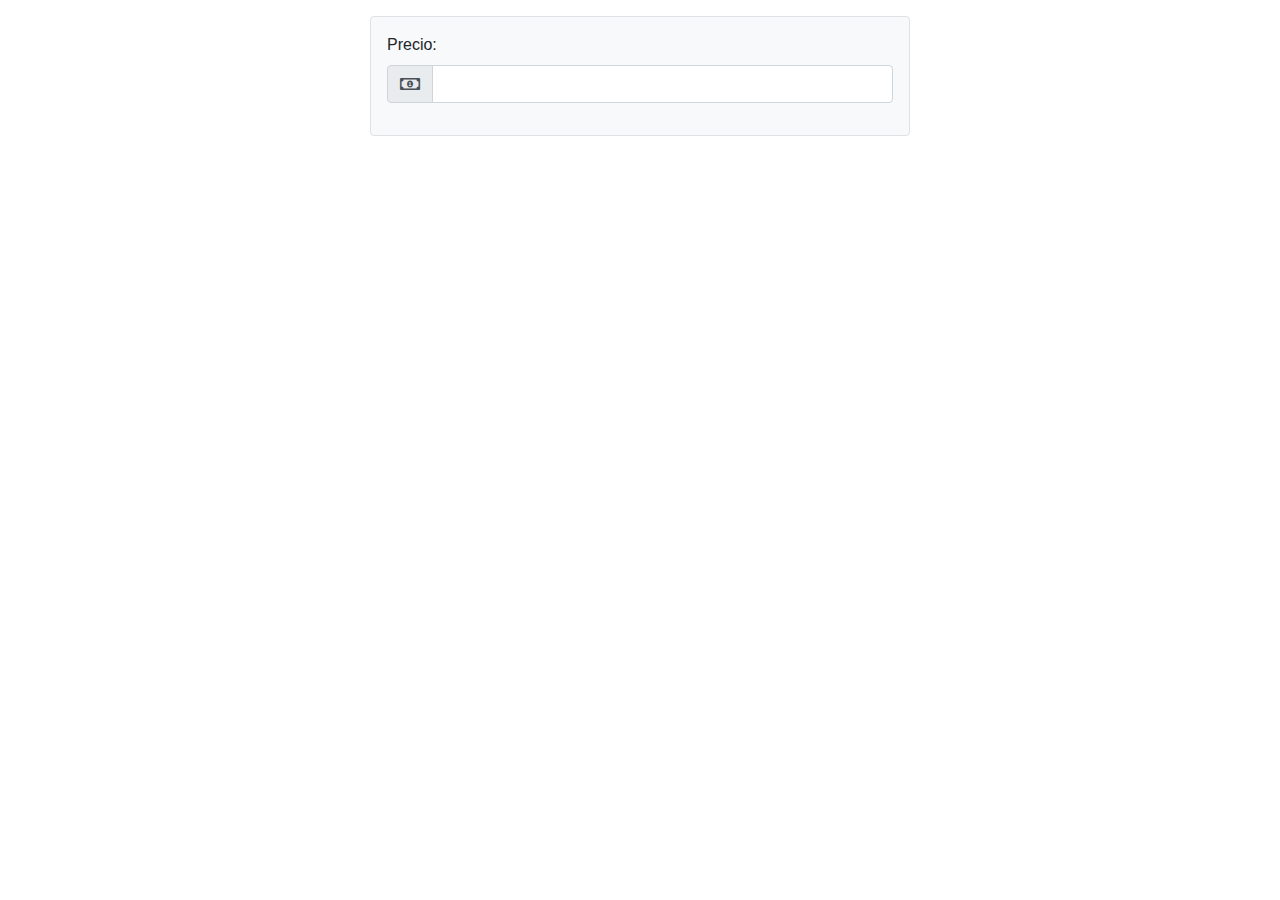
<file: Reglas form.html>
<!doctype html>
<html lang="es">
  <head>
    <title>SONRISAS | Cuidamos tus dientes</title>
    <meta charset="utf-8">
    <meta name="viewport" content="width=device-width, initial-scale=1, shrink-to-fit=no">
    <link rel="shortcut icon" type="image/png" href="images/favicon.png">
    
    <!-- Cargar Bootstrap -->
    <link rel="stylesheet" href="css/bootstrap.min.css">
    <!-- Cargar font awesome -->
    <link rel="stylesheet" href="css/all.css">

  </head>
  <body>

   <div class="container">
       <div class="row justify-content-center">
           <div class="col-12 col-lg-6">
                <form action="" class="border rounded bg-light p-3 mt-3">
                    <div class="form-group">
                        <label for="precio">Precio:</label>
                        <div class="input-group">
                            <div class="input-group-prepend">
                                <span class="input-group-text">
                                    <i class="far fa-money-bill-alt"></i>
                                </span>
                            </div>
                            <input type="text" class="form-control" name="precio" id="precio">
                        </div>
                    </div>
                   
                </form>
           </div>
       </div>
   </div>
    
    <!-- Carga de jquery -->
    <script src="js/jquery-3.3.1.min.js"></script>
    <!-- Carga de popper -->
    <script src="js/popper.min.js"></script>
    <!-- Carga de bootstrap js -->
    <script src="js/bootstrap.min.js"></script>
  </body>
</html>
</file>
<file: css/venobox.css>
/* ------ venobox.css --------*/
.vbox-overlay *, .vbox-overlay *:before, .vbox-overlay *:after{
    -webkit-backface-visibility: hidden;
    -webkit-box-sizing:border-box;
    -moz-box-sizing:border-box;
    box-sizing:border-box;
}
.vbox-overlay * { 
    -webkit-backface-visibility: visible;
    backface-visibility: visible;
}
.vbox-overlay{
    display: -webkit-flex;
    display: flex;
    -webkit-flex-direction: column;
    flex-direction: column;
    -webkit-justify-content: center;
    justify-content: center;
    -webkit-align-items: center;
    align-items: center;
    position: fixed;
    left: 0;
    top: 0;
    bottom: 0;
    right: 0;
    z-index: 1040;
    -webkit-transform:translateZ(1000px);
    transform: translateZ(1000px);
    transform-style: preserve-3d;
}

/* ----- navigation ----- */
.vbox-title{
    width: 100%;
    height: 40px;
    float: left;
    text-align: center;
    line-height: 28px;
    font-size: 12px;
    padding: 6px 40px;
    overflow: hidden;
    position: fixed;
    display: none;
    left: 0;
    z-index: 1050;
}
.vbox-close{
    cursor: pointer;
    position: fixed;
    top: -1px;
    right: 0;
    width: 50px;
    height: 40px;
    padding: 6px;
    display: block;
    background-position:10px center;
    overflow: hidden;
    font-size: 24px;
    line-height: 1;
    text-align: center;
    z-index: 1050;
}
.vbox-num{
    cursor: pointer;
    position: fixed;
    left: 0;
    height: 40px;
    display: block;
    overflow: hidden;
    line-height: 28px;
    font-size: 12px;
    padding: 6px 10px;
    display: none;
    z-index: 1050;
}
/* ----- navigation ARROWS ----- */
.vbox-next, .vbox-prev{
    position: fixed;
    top: 50%;
    margin-top: -15px;
    overflow: hidden;
    cursor: pointer;
    display: block;
    width: 45px;
    height: 45px;
    z-index: 1050;
}
.vbox-next span, .vbox-prev span{
    position: relative;
    width: 20px;
    height: 20px;
    border: 2px solid transparent;
    border-top-color: #B6B6B6;
    border-right-color: #B6B6B6;
    text-indent: -100px;
    position: absolute;
    top: 8px;
    display: block;
}
.vbox-prev{
    left: 15px;
}
.vbox-next{
    right: 15px;
}
.vbox-prev span{
    left: 10px;
    -ms-transform: rotate(-135deg);
    -webkit-transform: rotate(-135deg);
    transform: rotate(-135deg);
}
.vbox-next span{
    -ms-transform: rotate(45deg);
    -webkit-transform: rotate(45deg);
    transform: rotate(45deg);
    right: 10px;
}
/* ------- inline window ------ */
.vbox-inline{
    width: 420px;
    height: 315px;
    height: 70vh;
    padding: 10px;
    background: #fff;
    margin: 0 auto;
    overflow: auto;
    text-align: left;
}
/* ------- Video & iFrames window ------ */
.venoframe{
    max-width: 100%;
    width: 100%;
    border: none;
    width: 100%;
    height: 260px;
    height: 70vh;
}
.venoframe.vbvid{
    height: 260px;
}
@media (min-width: 768px) {
    .venoframe, .vbox-inline{
        width: 90%;
        height: 360px;
        height: 70vh;
    }
    .venoframe.vbvid{
        width: 640px;
        height: 360px;
    }
}
@media (min-width: 992px) {
    .venoframe, .vbox-inline{
        max-width: 1200px;
        width: 80%;
        height: 540px;
        height: 70vh;
    }
    .venoframe.vbvid{
        width: 960px;
        height: 540px;
    }
}
/* 
Please do NOT edit this part! 
or at least read this note: http://i.imgur.com/7C0ws9e.gif
*/
.vbox-open{
    overflow: hidden;
}
.vbox-container{
    position: absolute;
    left: 0;
    right: 0;
    top: 0;
    bottom: 0;
    overflow-x: hidden;
    overflow-y: scroll;
    overflow-scrolling: touch;
    -webkit-overflow-scrolling: touch;
    z-index: 20;
    max-height: 100%;

}

.vbox-content{
    text-align: center;
    float: left;
    width: 100%;
    position: relative;
    overflow: hidden;
    padding: 20px 10px;
}
.vbox-container img{
    max-width: 100%;
    height: auto;
}
.figlio{
    box-shadow: 0 0 12px rgba(0,0,0,0.19), 0 6px 6px rgba(0,0,0,0.23);
    max-width: 100%;
    text-align: initial;
}
img.figlio{
    -webkit-user-select: none;
-khtml-user-select: none;
-moz-user-select: none;
-o-user-select: none;
user-select: none;
}
.vbox-content.swipe-left{
    margin-left: -200px !important;
}
.vbox-content.swipe-right{
    margin-left: 200px !important;
}
.animated{
    webkit-transition: margin 300ms ease-out;
    transition: margin 300ms ease-out;
}
.animate-in{
    opacity: 1;
}
.animate-out{
    opacity: 0;
}
/* ---------- preloader ----------
 * SPINKIT 
 * http://tobiasahlin.com/spinkit/
-------------------------------- */
.sk-double-bounce,.sk-rotating-plane{width:40px;height:40px;margin:40px auto}.sk-rotating-plane{background-color:#333;-webkit-animation:sk-rotatePlane 1.2s infinite ease-in-out;animation:sk-rotatePlane 1.2s infinite ease-in-out}@-webkit-keyframes sk-rotatePlane{0%{-webkit-transform:perspective(120px) rotateX(0) rotateY(0);transform:perspective(120px) rotateX(0) rotateY(0)}50%{-webkit-transform:perspective(120px) rotateX(-180.1deg) rotateY(0);transform:perspective(120px) rotateX(-180.1deg) rotateY(0)}100%{-webkit-transform:perspective(120px) rotateX(-180deg) rotateY(-179.9deg);transform:perspective(120px) rotateX(-180deg) rotateY(-179.9deg)}}@keyframes sk-rotatePlane{0%{-webkit-transform:perspective(120px) rotateX(0) rotateY(0);transform:perspective(120px) rotateX(0) rotateY(0)}50%{-webkit-transform:perspective(120px) rotateX(-180.1deg) rotateY(0);transform:perspective(120px) rotateX(-180.1deg) rotateY(0)}100%{-webkit-transform:perspective(120px) rotateX(-180deg) rotateY(-179.9deg);transform:perspective(120px) rotateX(-180deg) rotateY(-179.9deg)}}.sk-double-bounce{position:relative}.sk-double-bounce .sk-child{width:100%;height:100%;border-radius:50%;background-color:#333;opacity:.6;position:absolute;top:0;left:0;-webkit-animation:sk-doubleBounce 2s infinite ease-in-out;animation:sk-doubleBounce 2s infinite ease-in-out}.sk-chasing-dots .sk-child,.sk-spinner-pulse,.sk-three-bounce .sk-child{background-color:#333;border-radius:100%}.sk-double-bounce .sk-double-bounce2{-webkit-animation-delay:-1s;animation-delay:-1s}@-webkit-keyframes sk-doubleBounce{0%,100%{-webkit-transform:scale(0);transform:scale(0)}50%{-webkit-transform:scale(1);transform:scale(1)}}@keyframes sk-doubleBounce{0%,100%{-webkit-transform:scale(0);transform:scale(0)}50%{-webkit-transform:scale(1);transform:scale(1)}}.sk-wave{margin:40px auto;width:50px;height:40px;text-align:center;font-size:10px}.sk-wave .sk-rect{background-color:#333;height:100%;width:6px;display:inline-block;-webkit-animation:sk-waveStretchDelay 1.2s infinite ease-in-out;animation:sk-waveStretchDelay 1.2s infinite ease-in-out}.sk-wave .sk-rect1{-webkit-animation-delay:-1.2s;animation-delay:-1.2s}.sk-wave .sk-rect2{-webkit-animation-delay:-1.1s;animation-delay:-1.1s}.sk-wave .sk-rect3{-webkit-animation-delay:-1s;animation-delay:-1s}.sk-wave .sk-rect4{-webkit-animation-delay:-.9s;animation-delay:-.9s}.sk-wave .sk-rect5{-webkit-animation-delay:-.8s;animation-delay:-.8s}@-webkit-keyframes sk-waveStretchDelay{0%,100%,40%{-webkit-transform:scaleY(.4);transform:scaleY(.4)}20%{-webkit-transform:scaleY(1);transform:scaleY(1)}}@keyframes sk-waveStretchDelay{0%,100%,40%{-webkit-transform:scaleY(.4);transform:scaleY(.4)}20%{-webkit-transform:scaleY(1);transform:scaleY(1)}}.sk-wandering-cubes{margin:40px auto;width:40px;height:40px;position:relative}.sk-wandering-cubes .sk-cube{background-color:#333;width:10px;height:10px;position:absolute;top:0;left:0;-webkit-animation:sk-wanderingCube 1.8s ease-in-out -1.8s infinite both;animation:sk-wanderingCube 1.8s ease-in-out -1.8s infinite both}.sk-chasing-dots,.sk-spinner-pulse{width:40px;height:40px;margin:40px auto}.sk-wandering-cubes .sk-cube2{-webkit-animation-delay:-.9s;animation-delay:-.9s}@-webkit-keyframes sk-wanderingCube{0%{-webkit-transform:rotate(0);transform:rotate(0)}25%{-webkit-transform:translateX(30px) rotate(-90deg) scale(.5);transform:translateX(30px) rotate(-90deg) scale(.5)}50%{-webkit-transform:translateX(30px) translateY(30px) rotate(-179deg);transform:translateX(30px) translateY(30px) rotate(-179deg)}50.1%{-webkit-transform:translateX(30px) translateY(30px) rotate(-180deg);transform:translateX(30px) translateY(30px) rotate(-180deg)}75%{-webkit-transform:translateX(0) translateY(30px) rotate(-270deg) scale(.5);transform:translateX(0) translateY(30px) rotate(-270deg) scale(.5)}100%{-webkit-transform:rotate(-360deg);transform:rotate(-360deg)}}@keyframes sk-wanderingCube{0%{-webkit-transform:rotate(0);transform:rotate(0)}25%{-webkit-transform:translateX(30px) rotate(-90deg) scale(.5);transform:translateX(30px) rotate(-90deg) scale(.5)}50%{-webkit-transform:translateX(30px) translateY(30px) rotate(-179deg);transform:translateX(30px) translateY(30px) rotate(-179deg)}50.1%{-webkit-transform:translateX(30px) translateY(30px) rotate(-180deg);transform:translateX(30px) translateY(30px) rotate(-180deg)}75%{-webkit-transform:translateX(0) translateY(30px) rotate(-270deg) scale(.5);transform:translateX(0) translateY(30px) rotate(-270deg) scale(.5)}100%{-webkit-transform:rotate(-360deg);transform:rotate(-360deg)}}.sk-spinner-pulse{-webkit-animation:sk-pulseScaleOut 1s infinite ease-in-out;animation:sk-pulseScaleOut 1s infinite ease-in-out}@-webkit-keyframes sk-pulseScaleOut{0%{-webkit-transform:scale(0);transform:scale(0)}100%{-webkit-transform:scale(1);transform:scale(1);opacity:0}}@keyframes sk-pulseScaleOut{0%{-webkit-transform:scale(0);transform:scale(0)}100%{-webkit-transform:scale(1);transform:scale(1);opacity:0}}.sk-chasing-dots{position:relative;text-align:center;-webkit-animation:sk-chasingDotsRotate 2s infinite linear;animation:sk-chasingDotsRotate 2s infinite linear}.sk-chasing-dots .sk-child{width:60%;height:60%;display:inline-block;position:absolute;top:0;-webkit-animation:sk-chasingDotsBounce 2s infinite ease-in-out;animation:sk-chasingDotsBounce 2s infinite ease-in-out}.sk-chasing-dots .sk-dot2{top:auto;bottom:0;-webkit-animation-delay:-1s;animation-delay:-1s}@-webkit-keyframes sk-chasingDotsRotate{100%{-webkit-transform:rotate(360deg);transform:rotate(360deg)}}@keyframes sk-chasingDotsRotate{100%{-webkit-transform:rotate(360deg);transform:rotate(360deg)}}@-webkit-keyframes sk-chasingDotsBounce{0%,100%{-webkit-transform:scale(0);transform:scale(0)}50%{-webkit-transform:scale(1);transform:scale(1)}}@keyframes sk-chasingDotsBounce{0%,100%{-webkit-transform:scale(0);transform:scale(0)}50%{-webkit-transform:scale(1);transform:scale(1)}}.sk-three-bounce{margin:40px auto;width:80px;text-align:center}.sk-three-bounce .sk-child{width:20px;height:20px;display:inline-block;-webkit-animation:sk-three-bounce 1.4s ease-in-out 0s infinite both;animation:sk-three-bounce 1.4s ease-in-out 0s infinite both}.sk-circle .sk-child:before,.sk-fading-circle .sk-circle:before{display:block;border-radius:100%;content:'';background-color:#333}.sk-three-bounce .sk-bounce1{-webkit-animation-delay:-.32s;animation-delay:-.32s}.sk-three-bounce .sk-bounce2{-webkit-animation-delay:-.16s;animation-delay:-.16s}@-webkit-keyframes sk-three-bounce{0%,100%,80%{-webkit-transform:scale(0);transform:scale(0)}40%{-webkit-transform:scale(1);transform:scale(1)}}@keyframes sk-three-bounce{0%,100%,80%{-webkit-transform:scale(0);transform:scale(0)}40%{-webkit-transform:scale(1);transform:scale(1)}}.sk-circle{margin:40px auto;width:40px;height:40px;position:relative}.sk-circle .sk-child{width:100%;height:100%;position:absolute;left:0;top:0}.sk-circle .sk-child:before{margin:0 auto;width:15%;height:15%;-webkit-animation:sk-circleBounceDelay 1.2s infinite ease-in-out both;animation:sk-circleBounceDelay 1.2s infinite ease-in-out both}.sk-circle .sk-circle2{-webkit-transform:rotate(30deg);-ms-transform:rotate(30deg);transform:rotate(30deg)}.sk-circle .sk-circle3{-webkit-transform:rotate(60deg);-ms-transform:rotate(60deg);transform:rotate(60deg)}.sk-circle .sk-circle4{-webkit-transform:rotate(90deg);-ms-transform:rotate(90deg);transform:rotate(90deg)}.sk-circle .sk-circle5{-webkit-transform:rotate(120deg);-ms-transform:rotate(120deg);transform:rotate(120deg)}.sk-circle .sk-circle6{-webkit-transform:rotate(150deg);-ms-transform:rotate(150deg);transform:rotate(150deg)}.sk-circle .sk-circle7{-webkit-transform:rotate(180deg);-ms-transform:rotate(180deg);transform:rotate(180deg)}.sk-circle .sk-circle8{-webkit-transform:rotate(210deg);-ms-transform:rotate(210deg);transform:rotate(210deg)}.sk-circle .sk-circle9{-webkit-transform:rotate(240deg);-ms-transform:rotate(240deg);transform:rotate(240deg)}.sk-circle .sk-circle10{-webkit-transform:rotate(270deg);-ms-transform:rotate(270deg);transform:rotate(270deg)}.sk-circle .sk-circle11{-webkit-transform:rotate(300deg);-ms-transform:rotate(300deg);transform:rotate(300deg)}.sk-circle .sk-circle12{-webkit-transform:rotate(330deg);-ms-transform:rotate(330deg);transform:rotate(330deg)}.sk-circle .sk-circle2:before{-webkit-animation-delay:-1.1s;animation-delay:-1.1s}.sk-circle .sk-circle3:before{-webkit-animation-delay:-1s;animation-delay:-1s}.sk-circle .sk-circle4:before{-webkit-animation-delay:-.9s;animation-delay:-.9s}.sk-circle .sk-circle5:before{-webkit-animation-delay:-.8s;animation-delay:-.8s}.sk-circle .sk-circle6:before{-webkit-animation-delay:-.7s;animation-delay:-.7s}.sk-circle .sk-circle7:before{-webkit-animation-delay:-.6s;animation-delay:-.6s}.sk-circle .sk-circle8:before{-webkit-animation-delay:-.5s;animation-delay:-.5s}.sk-circle .sk-circle9:before{-webkit-animation-delay:-.4s;animation-delay:-.4s}.sk-circle .sk-circle10:before{-webkit-animation-delay:-.3s;animation-delay:-.3s}.sk-circle .sk-circle11:before{-webkit-animation-delay:-.2s;animation-delay:-.2s}.sk-circle .sk-circle12:before{-webkit-animation-delay:-.1s;animation-delay:-.1s}@-webkit-keyframes sk-circleBounceDelay{0%,100%,80%{-webkit-transform:scale(0);transform:scale(0)}40%{-webkit-transform:scale(1);transform:scale(1)}}@keyframes sk-circleBounceDelay{0%,100%,80%{-webkit-transform:scale(0);transform:scale(0)}40%{-webkit-transform:scale(1);transform:scale(1)}}.sk-cube-grid{width:40px;height:40px;margin:40px auto}.sk-cube-grid .sk-cube{width:33.33%;height:33.33%;background-color:#333;float:left;-webkit-animation:sk-cubeGridScaleDelay 1.3s infinite ease-in-out;animation:sk-cubeGridScaleDelay 1.3s infinite ease-in-out}.sk-cube-grid .sk-cube1{-webkit-animation-delay:.2s;animation-delay:.2s}.sk-cube-grid .sk-cube2{-webkit-animation-delay:.3s;animation-delay:.3s}.sk-cube-grid .sk-cube3{-webkit-animation-delay:.4s;animation-delay:.4s}.sk-cube-grid .sk-cube4{-webkit-animation-delay:.1s;animation-delay:.1s}.sk-cube-grid .sk-cube5{-webkit-animation-delay:.2s;animation-delay:.2s}.sk-cube-grid .sk-cube6{-webkit-animation-delay:.3s;animation-delay:.3s}.sk-cube-grid .sk-cube7{-webkit-animation-delay:0ms;animation-delay:0ms}.sk-cube-grid .sk-cube8{-webkit-animation-delay:.1s;animation-delay:.1s}.sk-cube-grid .sk-cube9{-webkit-animation-delay:.2s;animation-delay:.2s}@-webkit-keyframes sk-cubeGridScaleDelay{0%,100%,70%{-webkit-transform:scale3D(1,1,1);transform:scale3D(1,1,1)}35%{-webkit-transform:scale3D(0,0,1);transform:scale3D(0,0,1)}}@keyframes sk-cubeGridScaleDelay{0%,100%,70%{-webkit-transform:scale3D(1,1,1);transform:scale3D(1,1,1)}35%{-webkit-transform:scale3D(0,0,1);transform:scale3D(0,0,1)}}.sk-fading-circle{margin:40px auto;width:40px;height:40px;position:relative}.sk-fading-circle .sk-circle{width:100%;height:100%;position:absolute;left:0;top:0}.sk-fading-circle .sk-circle:before{margin:0 auto;width:15%;height:15%;-webkit-animation:sk-circleFadeDelay 1.2s infinite ease-in-out both;animation:sk-circleFadeDelay 1.2s infinite ease-in-out both}.sk-fading-circle .sk-circle2{-webkit-transform:rotate(30deg);-ms-transform:rotate(30deg);transform:rotate(30deg)}.sk-fading-circle .sk-circle3{-webkit-transform:rotate(60deg);-ms-transform:rotate(60deg);transform:rotate(60deg)}.sk-fading-circle .sk-circle4{-webkit-transform:rotate(90deg);-ms-transform:rotate(90deg);transform:rotate(90deg)}.sk-fading-circle .sk-circle5{-webkit-transform:rotate(120deg);-ms-transform:rotate(120deg);transform:rotate(120deg)}.sk-fading-circle .sk-circle6{-webkit-transform:rotate(150deg);-ms-transform:rotate(150deg);transform:rotate(150deg)}.sk-fading-circle .sk-circle7{-webkit-transform:rotate(180deg);-ms-transform:rotate(180deg);transform:rotate(180deg)}.sk-fading-circle .sk-circle8{-webkit-transform:rotate(210deg);-ms-transform:rotate(210deg);transform:rotate(210deg)}.sk-fading-circle .sk-circle9{-webkit-transform:rotate(240deg);-ms-transform:rotate(240deg);transform:rotate(240deg)}.sk-fading-circle .sk-circle10{-webkit-transform:rotate(270deg);-ms-transform:rotate(270deg);transform:rotate(270deg)}.sk-fading-circle .sk-circle11{-webkit-transform:rotate(300deg);-ms-transform:rotate(300deg);transform:rotate(300deg)}.sk-fading-circle .sk-circle12{-webkit-transform:rotate(330deg);-ms-transform:rotate(330deg);transform:rotate(330deg)}.sk-fading-circle .sk-circle2:before{-webkit-animation-delay:-1.1s;animation-delay:-1.1s}.sk-fading-circle .sk-circle3:before{-webkit-animation-delay:-1s;animation-delay:-1s}.sk-fading-circle .sk-circle4:before{-webkit-animation-delay:-.9s;animation-delay:-.9s}.sk-fading-circle .sk-circle5:before{-webkit-animation-delay:-.8s;animation-delay:-.8s}.sk-fading-circle .sk-circle6:before{-webkit-animation-delay:-.7s;animation-delay:-.7s}.sk-fading-circle .sk-circle7:before{-webkit-animation-delay:-.6s;animation-delay:-.6s}.sk-fading-circle .sk-circle8:before{-webkit-animation-delay:-.5s;animation-delay:-.5s}.sk-fading-circle .sk-circle9:before{-webkit-animation-delay:-.4s;animation-delay:-.4s}.sk-fading-circle .sk-circle10:before{-webkit-animation-delay:-.3s;animation-delay:-.3s}.sk-fading-circle .sk-circle11:before{-webkit-animation-delay:-.2s;animation-delay:-.2s}.sk-fading-circle .sk-circle12:before{-webkit-animation-delay:-.1s;animation-delay:-.1s}@-webkit-keyframes sk-circleFadeDelay{0%,100%,39%{opacity:0}40%{opacity:1}}@keyframes sk-circleFadeDelay{0%,100%,39%{opacity:0}40%{opacity:1}}.sk-folding-cube{margin:40px auto;width:40px;height:40px;position:relative;-webkit-transform:rotateZ(45deg);transform:rotateZ(45deg)}.sk-folding-cube .sk-cube{float:left;width:50%;height:50%;position:relative;-webkit-transform:scale(1.1);-ms-transform:scale(1.1);transform:scale(1.1)}.sk-folding-cube .sk-cube:before{content:'';position:absolute;top:0;left:0;width:100%;height:100%;background-color:#333;-webkit-animation:sk-foldCubeAngle 2.4s infinite linear both;animation:sk-foldCubeAngle 2.4s infinite linear both;-webkit-transform-origin:100% 100%;-ms-transform-origin:100% 100%;transform-origin:100% 100%}.sk-folding-cube .sk-cube2{-webkit-transform:scale(1.1) rotateZ(90deg);transform:scale(1.1) rotateZ(90deg)}.sk-folding-cube .sk-cube3{-webkit-transform:scale(1.1) rotateZ(180deg);transform:scale(1.1) rotateZ(180deg)}.sk-folding-cube .sk-cube4{-webkit-transform:scale(1.1) rotateZ(270deg);transform:scale(1.1) rotateZ(270deg)}.sk-folding-cube .sk-cube2:before{-webkit-animation-delay:.3s;animation-delay:.3s}.sk-folding-cube .sk-cube3:before{-webkit-animation-delay:.6s;animation-delay:.6s}.sk-folding-cube .sk-cube4:before{-webkit-animation-delay:.9s;animation-delay:.9s}@-webkit-keyframes sk-foldCubeAngle{0%,10%{-webkit-transform:perspective(140px) rotateX(-180deg);transform:perspective(140px) rotateX(-180deg);opacity:0}25%,75%{-webkit-transform:perspective(140px) rotateX(0);transform:perspective(140px) rotateX(0);opacity:1}100%,90%{-webkit-transform:perspective(140px) rotateY(180deg);transform:perspective(140px) rotateY(180deg);opacity:0}}@keyframes sk-foldCubeAngle{0%,10%{-webkit-transform:perspective(140px) rotateX(-180deg);transform:perspective(140px) rotateX(-180deg);opacity:0}25%,75%{-webkit-transform:perspective(140px) rotateX(0);transform:perspective(140px) rotateX(0);opacity:1}100%,90%{-webkit-transform:perspective(140px) rotateY(180deg);transform:perspective(140px) rotateY(180deg);opacity:0}}
</file>
<file: css/jarallax.css>
.jarallax {
    position: relative;
    z-index: 0;
}
.jarallax > .jarallax-img {
    position: absolute;
    object-fit: cover;
    /* support for plugin https://github.com/bfred-it/object-fit-images */
    font-family: 'object-fit: cover;';
    top: 0;
    left: 0;
    width: 100%;
    height: 100%;
    z-index: -1;
}
</file>
<file: js/pickadate.js/themes/default.css>
.picker{font-size:16px;text-align:left;line-height:1.2;color:#000;position:absolute;z-index:10000;-webkit-user-select:none;-moz-user-select:none;-ms-user-select:none;user-select:none;outline:0}.picker__input{cursor:default}.picker__input.picker__input--active{border-color:#0089ec}.picker__holder{width:100%;overflow-y:auto;-webkit-overflow-scrolling:touch;position:fixed;transition:background .15s ease-out,transform 0s .15s;-webkit-backface-visibility:hidden}/*!
 * Default mobile-first, responsive styling for pickadate.js
 * Demo: http://amsul.github.io/pickadate.js
 */.picker__frame,.picker__holder{top:0;bottom:0;left:0;right:0;-ms-transform:translateY(100%);transform:translateY(100%)}.picker__frame{position:absolute;margin:0 auto;min-width:256px;max-width:666px;width:100%;-ms-filter:"progid:DXImageTransform.Microsoft.Alpha(Opacity=0)";filter:alpha(opacity=0);-moz-opacity:0;opacity:0;transition:all .15s ease-out}.picker__wrap{display:table;width:100%;height:100%}@media (min-height:33.875em){.picker__frame{overflow:visible;top:auto;bottom:-100%;max-height:80%}.picker__wrap{display:block}}.picker__box{background:#fff;display:table-cell;vertical-align:middle}@media (min-height:26.5em){.picker__box{font-size:1.25em}}@media (min-height:33.875em){.picker__box{display:block;font-size:1.33em;border:1px solid #777;border-top-color:#898989;border-bottom-width:0;border-radius:5px 5px 0 0;box-shadow:0 12px 36px 16px rgba(0,0,0,.24)}.picker--opened .picker__frame{top:auto;bottom:0}}@media (min-height:40.125em){.picker__frame{margin-bottom:7.5%}.picker__box{font-size:1.5em;border-bottom-width:1px;border-radius:5px}}.picker--opened .picker__holder{-ms-transform:translateY(0);transform:translateY(0);zoom:1;background:rgba(0,0,0,.32);transition:background .15s ease-out}.picker--opened .picker__frame{-ms-transform:translateY(0);transform:translateY(0);-ms-filter:"progid:DXImageTransform.Microsoft.Alpha(Opacity=100)";filter:alpha(opacity=100);-moz-opacity:1;opacity:1}
</file>
<file: js/pickadate.js/themes/default.date.css>
.picker__footer,.picker__header,.picker__table{text-align:center}.picker__box{padding:0 1em}.picker__header{position:relative;margin-top:.75em}.picker__month,.picker__year{font-weight:500;display:inline-block;margin-left:.25em;margin-right:.25em}.picker__year{color:#999;font-size:.8em;font-style:italic}.picker__select--month,.picker__select--year{border:1px solid #b7b7b7;height:2em;padding:.5em;margin-left:.25em;margin-right:.25em}.picker__select--month{width:35%}.picker__select--year{width:22.5%}.picker__select--month:focus,.picker__select--year:focus{border-color:#0089ec}.picker__nav--next,.picker__nav--prev{position:absolute;padding:.5em 1.25em;width:1em;height:1em;box-sizing:content-box;top:-.25em}.picker__nav--prev{left:-1em;padding-right:1.25em}.picker__nav--next{right:-1em;padding-left:1.25em}@media (min-width:24.5em){.picker__select--month,.picker__select--year{margin-top:-.5em}.picker__nav--next,.picker__nav--prev{top:-.33em}.picker__nav--prev{padding-right:1.5em}.picker__nav--next{padding-left:1.5em}}.picker__nav--next:before,.picker__nav--prev:before{content:" ";border-top:.5em solid transparent;border-bottom:.5em solid transparent;border-right:.75em solid #000;width:0;height:0;display:block;margin:0 auto}.picker__nav--next:before{border-right:0;border-left:.75em solid #000}.picker__nav--next:hover,.picker__nav--prev:hover{cursor:pointer;color:#000;background:#b1dcfb}.picker__nav--disabled,.picker__nav--disabled:before,.picker__nav--disabled:before:hover,.picker__nav--disabled:hover{cursor:default;background:0 0;border-right-color:#f5f5f5;border-left-color:#f5f5f5}.picker__table{border-collapse:collapse;border-spacing:0;table-layout:fixed;font-size:inherit;width:100%;margin-top:.75em;margin-bottom:.5em}@media (min-height:33.875em){.picker__table{margin-bottom:.75em}}.picker__table td{margin:0;padding:0}.picker__weekday{width:14.285714286%;font-size:.75em;padding-bottom:.25em;color:#999;font-weight:500}@media (min-height:33.875em){.picker__weekday{padding-bottom:.5em}}.picker__day{padding:.3125em 0;font-weight:200;border:1px solid transparent}.picker__day--today{position:relative}.picker__day--today:before{content:" ";position:absolute;top:2px;right:2px;width:0;height:0;border-top:.5em solid #0059bc;border-left:.5em solid transparent}.picker__day--disabled:before{border-top-color:#aaa}.picker__day--outfocus{color:#ddd}.picker--focused .picker__day--highlighted,.picker__day--highlighted:hover,.picker__day--infocus:hover,.picker__day--outfocus:hover{cursor:pointer;color:#000;background:#b1dcfb}.picker__day--highlighted{border-color:#0089ec}.picker--focused .picker__day--selected,.picker__day--selected,.picker__day--selected:hover{background:#0089ec;color:#fff}.picker--focused .picker__day--disabled,.picker__day--disabled,.picker__day--disabled:hover{background:#f5f5f5;border-color:#f5f5f5;color:#ddd;cursor:default}.picker__day--highlighted.picker__day--disabled,.picker__day--highlighted.picker__day--disabled:hover{background:#bbb}.picker__button--clear,.picker__button--close,.picker__button--today{border:1px solid #fff;background:#fff;font-size:.8em;padding:.66em 0;font-weight:700;width:33%;display:inline-block;vertical-align:bottom}.picker__button--clear:hover,.picker__button--close:hover,.picker__button--today:hover{cursor:pointer;color:#000;background:#b1dcfb;border-bottom-color:#b1dcfb}.picker__button--clear:focus,.picker__button--close:focus,.picker__button--today:focus{background:#b1dcfb;border-color:#0089ec;outline:0}.picker__button--clear:before,.picker__button--close:before,.picker__button--today:before{position:relative;display:inline-block;height:0}.picker__button--clear:before,.picker__button--today:before{content:" ";margin-right:.45em}.picker__button--today:before{top:-.05em;width:0;border-top:.66em solid #0059bc;border-left:.66em solid transparent}.picker__button--clear:before{top:-.25em;width:.66em;border-top:3px solid #e20}.picker__button--close:before{content:"\D7";top:-.1em;vertical-align:top;font-size:1.1em;margin-right:.35em;color:#777}.picker__button--today[disabled],.picker__button--today[disabled]:hover{background:#f5f5f5;border-color:#f5f5f5;color:#ddd;cursor:default}.picker__button--today[disabled]:before{border-top-color:#aaa}
</file>
<file: js/pickadate.js/themes/default.time.css>
.picker__list{list-style:none;padding:.75em 0 4.2em;margin:0}.picker__list-item{border-bottom:1px solid #ddd;border-top:1px solid #ddd;margin-bottom:-1px;position:relative;background:#fff;padding:.75em 1.25em}.picker__list-item--highlighted,.picker__list-item:hover{border-color:#0089ec;z-index:10}.picker--focused .picker__list-item--highlighted,.picker__list-item--highlighted:hover,.picker__list-item:hover{cursor:pointer;color:#000;background:#b1dcfb}@media (min-height:46.75em){.picker__list-item{padding:.5em 1em}}.picker--focused .picker__list-item--selected,.picker__list-item--selected,.picker__list-item--selected:hover{background:#0089ec;color:#fff;z-index:10}.picker--focused .picker__list-item--disabled,.picker__list-item--disabled,.picker__list-item--disabled:hover{background:#f5f5f5;color:#ddd;cursor:default;border-color:#ddd;z-index:auto}.picker--time .picker__button--clear{display:block;width:80%;margin:1em auto 0;padding:1em 1.25em;background:0 0;border:0;font-weight:500;font-size:.67em;text-align:center;text-transform:uppercase;color:#666}.picker--time .picker__button--clear:focus,.picker--time .picker__button--clear:hover{background:#e20;border-color:#e20;cursor:pointer;color:#fff;outline:0}.picker--time .picker__button--clear:before{top:-.25em;color:#666;font-size:1.25em;font-weight:700}.picker--time .picker__button--clear:focus:before,.picker--time .picker__button--clear:hover:before{color:#fff;border-color:#fff}.picker--time .picker__frame{min-width:256px;max-width:320px}.picker--time .picker__box{font-size:1em;background:#f2f2f2;padding:0}@media (min-height:40.125em){.picker--time .picker__box{margin-bottom:5em}}
</file>
<file: css/estilos.css>
/*---------------------------------------
1.-Tipografia del sitio
----------------------------------------*/
html {
  font-size: 13px; }

body {
  font-family: 'Arial';
  color: #696969; }

/*---------------------------------------
2. Estilos generales de botones
----------------------------------------*/
.btn {
  border-radius: 2rem;
  padding: .6rem 2rem;
  font-weight: bold; }

/*---------------------------------------
3. Estilos color principal
----------------------------------------*/
.bg-primary {
  background-color: #00ad75 !important; }

.text-primary {
  color: #00ad75 !important; }

.btn-primary {
  color: #fff;
  background-color: #00ad75;
  border-color: #00ad75;
  position: relative;
  overflow: hidden;
  z-index: 1;
  -webkit-transition: all .5s ease;
  transition: all .5s ease; }

.btn-primary:hover {
  color: #35363c;
  background-color: #fff;
  border-color: #00ad75 !important; }

.btn-primary:active {
  color: #35363c !important;
  background-color: #00c786 !important;
  border-color: #00d691 !important; }

.btn-primary:focus {
  color: #35363c !important;
  -webkit-box-shadow: 0 0 0 0.2rem rgba(0, 173, 117, 0.5) !important;
          box-shadow: 0 0 0 0.2rem rgba(0, 173, 117, 0.5) !important; }

.btn-primary:after {
  font-family: 'Font Awesome 5 Free';
  font-weight: 900;
  content: "\f138";
  position: relative;
  left: .6rem;
  top: .1rem;
  -webkit-transition: left .3s ease;
  transition: left .3s ease; }

.btn-primary:hover::after,
.btn-primary:focus::after,
.btn-primary:active::after {
  left: .25rem; }

.btn-primary::before {
  content: "";
  z-index: -1;
  width: 0;
  height: 100%;
  background: #fff;
  position: absolute;
  left: 50%;
  top: 0%;
  -webkit-transform: skew(45deg, 0);
          transform: skew(45deg, 0);
  -webkit-transition: all .4s ease;
  transition: all .4s ease; }

.btn-primary:hover::before,
.btn-primary:focus::before,
.btn-primary:active::before {
  width: 130%;
  left: -15%; }

/*---------------------------------------
3. Estilos color secundario
----------------------------------------*/
.bg-secondary {
  background-color: #35363c !important; }

.text-secondary {
  color: #35363c !important; }

/*---------------------------------------
4. Estilos para .resdes-sociales
----------------------------------------*/
.redes-sociales li a i {
  color: white;
  font-size: 1.5rem;
  padding: .6rem 1rem;
  opacity: .8;
  -webkit-transition: all .3s ease-in-out;
  transition: all .3s ease-in-out; }

.redes-sociales li a i:hover {
  opacity: 1;
  -webkit-transform: scale(1.3) rotate(360deg);
          transform: scale(1.3) rotate(360deg); }

/*---------------------------------------
6. Estilos para *menu-principal
----------------------------------------*/
#menu-navegacion .navbar-toggler {
  padding: 0;
  font-size: 1rem;
  line-height: 1;
  background-color: transparent;
  border: none;
  border-radius: 0;
  outline: 0; }

#menu-navegacion .boton-menu::before {
  font-family: 'Font Awesome 5 Free';
  content: "\f0c9";
  font-weight: 900;
  font-size: 2rem;
  color: white; }

#menu-navegacion .icono-cerrar::before {
  content: "\f00d";
  position: relative;
  left: .2rem; }

.navbar-dark .navbar-nav .nav-link {
  padding: 1rem 1.5rem;
  display: -webkit-box;
  display: -ms-flexbox;
  display: flex;
  -webkit-box-pack: justify;
      -ms-flex-pack: justify;
          justify-content: space-between;
  border-radius: .5rem;
  -webkit-transition: all .3s ease;
  transition: all .3s ease; }

.navbar-dark .navbar-nav .nav-link::after {
  font-family: 'Font Awesome 5 Free';
  content: "\f105";
  font-weight: 900;
  -webkit-transition: all .3s ease;
  transition: all .3s ease; }

.navbar-dark .navbar-nav .nav-link:hover {
  background-color: #4d4e57; }

.navbar-dark .navbar-nav .nav-link:hover:after {
  -webkit-transform: rotateY(180deg);
          transform: rotateY(180deg); }

.navbar-dark .navbar-nav .nav-link.active {
  background-color: #00ad75; }

/* ----------------------------------------------
Estilos para animacion swiper
-----------------------------------------------*/
.swiper-slide {
  height: 34rem;
  text-align: center;
  color: #fff;
  background-size: cover;
  background-position: center center; }

.swiper-slide::before {
  content: "";
  position: absolute;
  background: #040404;
  top: 0;
  bottom: 0;
  right: 0;
  left: 0;
  opacity: .4; }

.swiper-button-prev,
.swiper-button-next {
  background-image: none;
  background-color: rgba(8, 8, 8, 0.29);
  width: 3rem;
  height: 3rem;
  display: -webkit-box;
  display: -ms-flexbox;
  display: flex;
  -webkit-box-pack: center;
      -ms-flex-pack: center;
          justify-content: center;
  -webkit-box-align: center;
      -ms-flex-align: center;
          align-items: center;
  color: #fff;
  border-radius: 50%;
  -webkit-transition: all .5s ease;
  transition: all .5s ease; }

.swiper-button-prev::before,
.swiper-button-next:before {
  font-family: 'Font Awesome 5 Free';
  content: "\f060";
  font-weight: 900; }

.swiper-button-next:before {
  -webkit-transform: rotate(180deg);
          transform: rotate(180deg); }

.swiper-button-prev:hover,
.swiper-button-next:hover {
  background-color: rgba(8, 8, 8, 0.46);
  color: #00ad75; }

.swiper-button-prev:focus,
.swiper-button-next:focus {
  border: none;
  outline: 0; }

.swiper-pagination-bullet {
  width: 1rem;
  height: 1rem;
  margin: 0 .4rem !important; }

.swiper-pagination-bullet-active {
  background-color: #00ad75; }

/* ----------------------------------------------
Estilos para bienvenidos
-----------------------------------------------*/
.contenedor-video a {
  background-color: rgba(255, 255, 255, 0.79);
  width: 7rem;
  height: 7rem;
  display: -webkit-box;
  display: -ms-flexbox;
  display: flex;
  border-radius: 50%;
  color: #00ad75;
  font-size: 2rem;
  -webkit-box-pack: center;
      -ms-flex-pack: center;
          justify-content: center;
  -webkit-box-align: center;
      -ms-flex-align: center;
          align-items: center;
  text-decoration: none;
  position: absolute;
  left: 50%;
  top: 50%;
  -webkit-transform: translate(-50%, -50%);
          transform: translate(-50%, -50%);
  background-clip: padding-box;
  -webkit-transition: all .5s ease;
  transition: all .5s ease;
  border: 0 solid transparent; }

.contenedor-video a:hover {
  background-color: #00ad75;
  color: #fff;
  border: 10px solid rgba(251, 246, 246, 0.39); }

.contenedor-video img {
  -webkit-transition: all .5s ease;
  transition: all .5s ease; }

.contenedor-video:hover img {
  -webkit-transform: scale(1.2);
          transform: scale(1.2); }

/* ----------------------------------------------
Estilos seccion de ayudarte
-----------------------------------------------*/
#te-ayudamos {
  position: relative;
  -webkit-transform: skew(0, 6deg);
          transform: skew(0, 6deg); }

#te-ayudamos::before {
  content: "";
  position: absolute;
  background: rgba(0, 0, 0, 0.47);
  left: 0;
  right: 0;
  top: 0;
  bottom: 0; }

#te-ayudamos .container {
  -webkit-transform: skew(0, -6deg);
          transform: skew(0, -6deg); }

/* ----------------------------------------------
Estilos seccion Premios
-----------------------------------------------*/
.contador-linea {
  background: #00ad75;
  width: 4rem;
  height: .4rem;
  position: absolute;
  bottom: 0;
  left: 50%;
  -webkit-transform: translateX(-50%);
          transform: translateX(-50%);
  -webkit-transition: all .5s ease;
  transition: all .5s ease; }

#premios .col-6:hover .contador-linea {
  bottom: 1rem;
  -webkit-transform: translateX(-50%) rotate(180deg);
          transform: translateX(-50%) rotate(180deg);
  background: #35363c; }

/* ----------------------------------------------
Estilos para nuestra app
-----------------------------------------------*/
#nuestra-app::before {
  content: "";
  position: absolute;
  background: rgba(0, 0, 0, 0.5);
  left: 0;
  right: 0;
  top: 0;
  bottom: 0; }

/* ----------------------------------------------
Estilos para contacto
-----------------------------------------------*/
#contacto .detalle-rectangulo {
  position: absolute;
  width: 2.5rem;
  height: 2.5rem;
  background: #00ad75;
  left: 50%;
  bottom: 0;
  -webkit-transform: translateX(-50%) translateY(50%) rotate(45deg);
          transform: translateX(-50%) translateY(50%) rotate(45deg); }

.input-group-cita {
  margin-bottom: 0;
  cursor: pointer; }

/* ----------------------------------------------
Personalizando el selector de fecha
-----------------------------------------------*/
.picker__box {
  border: 5px solid #00ad75; }

.picker--focused .picker__day--selected, .picker__day--selected, .picker__day--selected:hover {
  background: #00ad75;
  color: #fff; }

.picker__day--today:before {
  border-top: .5em solid white; }

.picker__select--month, .picker__select--year {
  margin-top: -.5em;
  padding: 0 .5rem;
  border-radius: .5rem; }

.picker--focused .picker__list-item--highlighted, .picker__list-item--highlighted:hover, .picker__list-item:hover {
  background: #00ad75; }

.picker__list-item--highlighted, .picker__list-item:hover {
  border-color: #007a53; }

.picker__list {
  padding: .5rem 0; }

.picker--time .picker__button--clear {
  color: #fff;
  background: #d44424;
  border-radius: 0.5rem;
  -webkit-transition: all .5s ease;
  transition: all .5s ease; }

.picker__button--clear:before {
  width: 0;
  border-top: 0 solid #e20;
  display: none; }

/* ----------------------------------------------
MEDIAS QUERIES
-----------------------------------------------*/
@media (min-width: 768px) {
  .navbar-dark .navbar-nav .nav-link::after {
    content: ""; }

  .navbar-dark .navbar-nav .nav-link {
    padding: .7rem 1.2rem;
    border-radius: 1.5rem; }

  #te-ayudamos {
    -webkit-transform: skew(0, 2deg);
            transform: skew(0, 2deg); }

  #te-ayudamos .container {
    -webkit-transform: skew(0, -2deg);
            transform: skew(0, -2deg); } }
@media (min-width: 990px) {
  html {
    font-size: 16px; }

  .swiper-slide {
    height: 37.5rem; } }
@media (min-width: 1200px) {
  html {
    font-size: 16px; }

  .swiper-slide {
    height: 44rem; } }

/*# sourceMappingURL=estilos.css.map */
</file>
